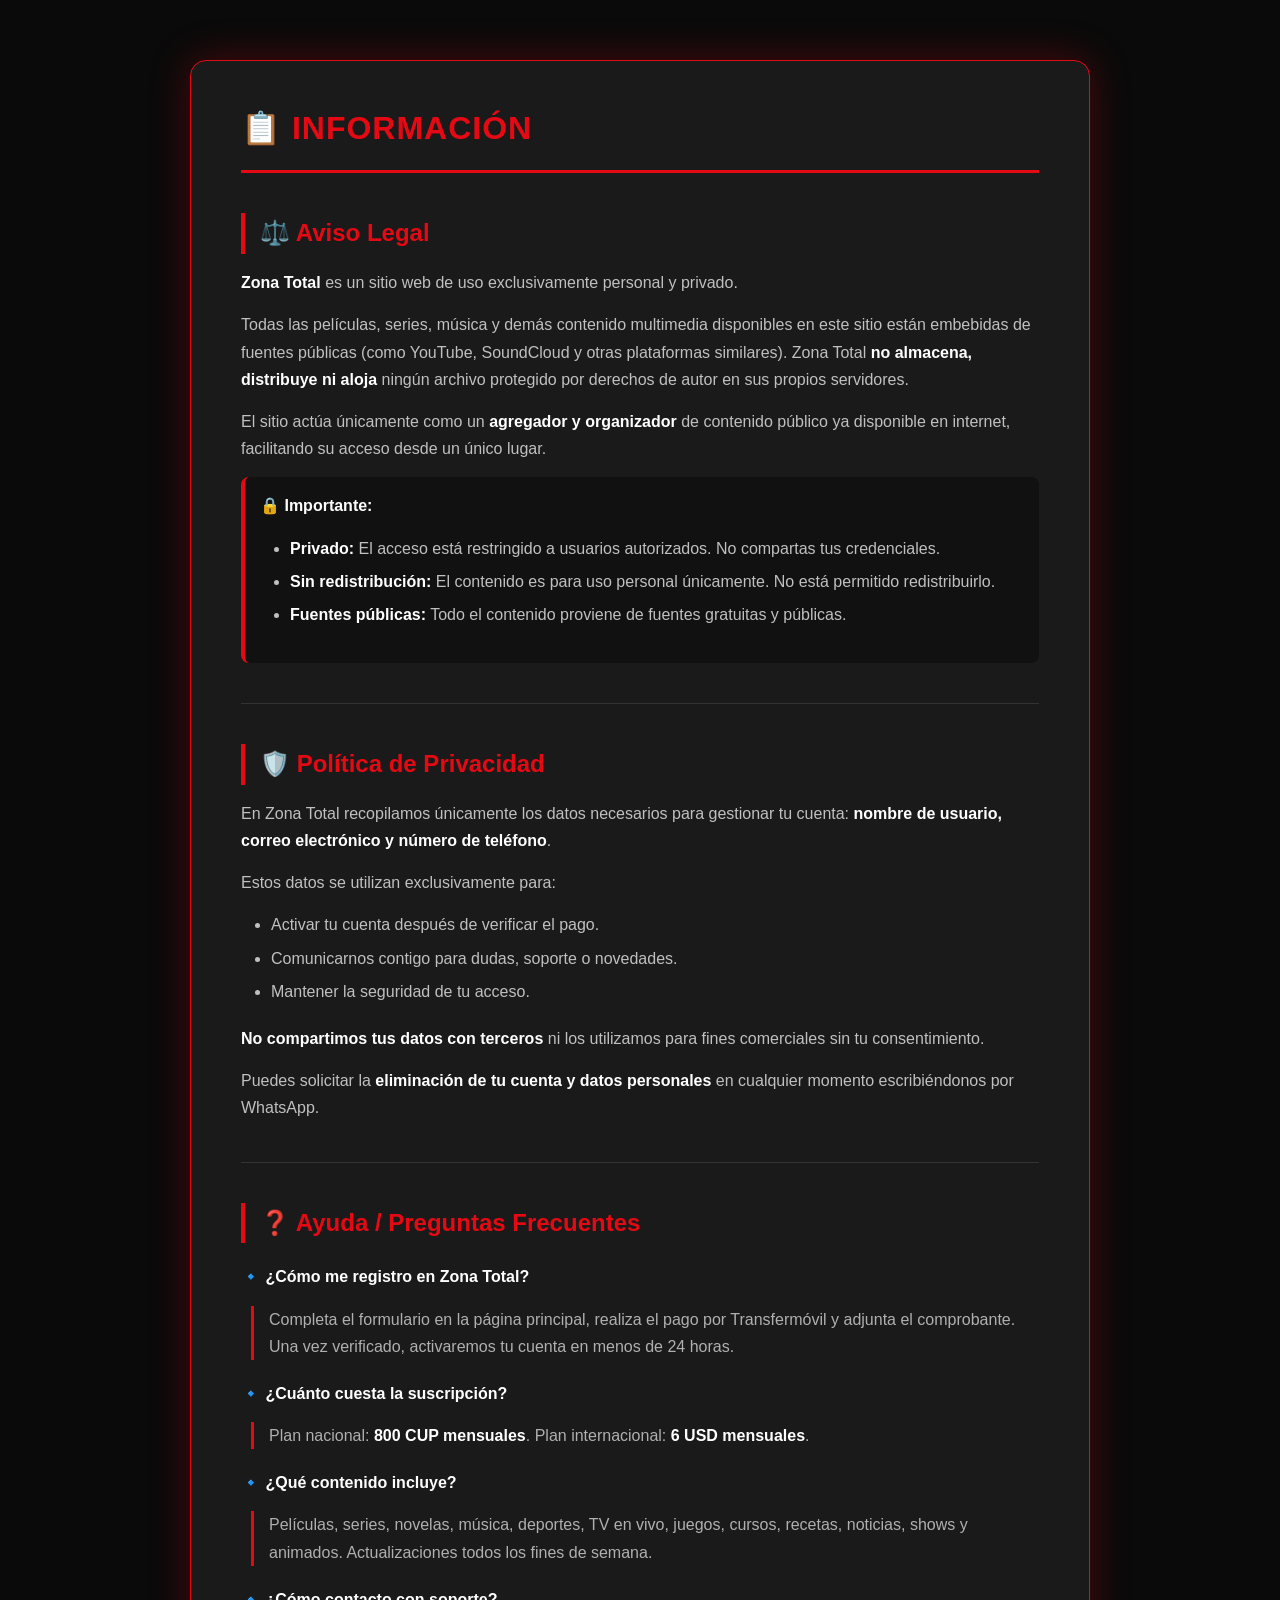
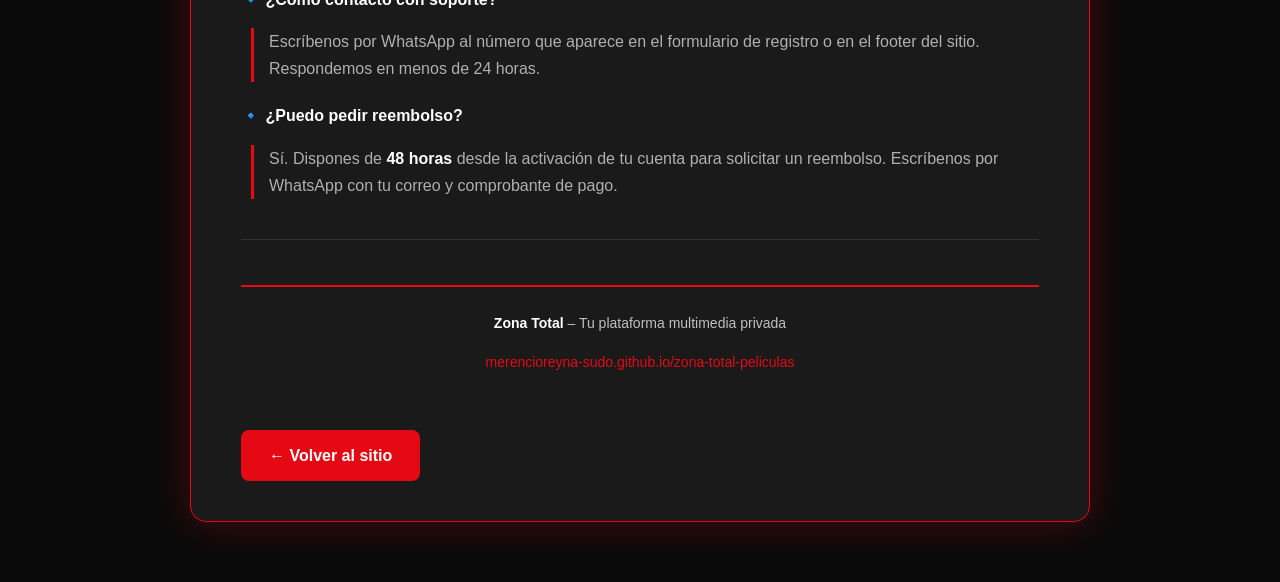
<file: informacion.html>
<!DOCTYPE html>
<html lang="es">
<head>
    <meta charset="UTF-8">
    <meta name="viewport" content="width=device-width, initial-scale=1.0">
    <title>Información - Zona Total</title>
    <style>
        * {
            margin: 0;
            padding: 0;
            box-sizing: border-box;
        }
        body {
            font-family: 'Roboto', Arial, sans-serif;
            background: #0a0a0a;
            color: #e0e0e0;
            line-height: 1.7;
            padding: 20px;
        }
        .contenedor {
            max-width: 900px;
            margin: 40px auto;
            background: #1a1a1a;
            border-radius: 16px;
            padding: 40px 50px;
            border: 1px solid #e50914;
            box-shadow: 0 0 40px rgba(229, 9, 20, 0.3);
        }
        h1 {
            color: #e50914;
            font-size: 32px;
            border-bottom: 3px solid #e50914;
            padding-bottom: 15px;
            margin-bottom: 30px;
            font-family: 'Montserrat', sans-serif;
            letter-spacing: 1px;
        }
        h2 {
            color: #e50914;
            font-size: 24px;
            margin-top: 40px;
            margin-bottom: 15px;
            font-family: 'Montserrat', sans-serif;
            border-left: 4px solid #e50914;
            padding-left: 15px;
        }
        h3 {
            color: #e50914;
            font-size: 18px;
            margin-top: 25px;
            margin-bottom: 10px;
        }
        p {
            margin-bottom: 15px;
            color: #c0c0c0;
        }
        strong {
            color: #ffffff;
        }
        ul, ol {
            margin: 10px 0 20px 30px;
            color: #c0c0c0;
        }
        li {
            margin-bottom: 6px;
        }
        .fecha {
            color: #888;
            font-size: 14px;
            display: block;
            margin-bottom: 20px;
        }
        .volver {
            display: inline-block;
            margin-top: 40px;
            padding: 12px 28px;
            background: #e50914;
            color: #ffffff;
            text-decoration: none;
            border-radius: 8px;
            font-weight: bold;
            transition: background 0.3s;
            font-size: 16px;
        }
        .volver:hover {
            background: #b20710;
        }
        .separador {
            border: none;
            border-top: 1px solid #333;
            margin: 40px 0;
        }
        .faq-pregunta {
            color: #ffffff;
            font-weight: 600;
            margin-top: 20px;
        }
        .faq-respuesta {
            color: #b0b0b0;
            margin-left: 10px;
            padding-left: 15px;
            border-left: 3px solid #e50914;
        }
        .footer-info {
            margin-top: 45px;
            padding-top: 25px;
            border-top: 2px solid #e50914;
            text-align: center;
            font-size: 14px;
            color: #888;
        }
        .footer-info a {
            color: #e50914;
            text-decoration: none;
        }
        .footer-info strong {
            color: #ffffff;
        }
        @media (max-width: 600px) {
            .contenedor {
                padding: 20px;
            }
            h1 {
                font-size: 24px;
            }
            h2 {
                font-size: 20px;
            }
        }
    </style>
</head>
<body>

<div class="contenedor">

    <h1>📋 INFORMACIÓN</h1>

    <!-- ============================================ -->
    <!-- SECCIÓN 1: AVISO LEGAL                       -->
    <!-- ============================================ -->
    <h2>⚖️ Aviso Legal</h2>

    <p><strong>Zona Total</strong> es un sitio web de uso exclusivamente personal y privado.</p>

    <p>Todas las películas, series, música y demás contenido multimedia disponibles en este sitio están embebidas de fuentes públicas (como YouTube, SoundCloud y otras plataformas similares). Zona Total <strong>no almacena, distribuye ni aloja</strong> ningún archivo protegido por derechos de autor en sus propios servidores.</p>

    <p>El sitio actúa únicamente como un <strong>agregador y organizador</strong> de contenido público ya disponible en internet, facilitando su acceso desde un único lugar.</p>

    <div style="background: #111; padding: 15px; border-radius: 8px; margin: 15px 0; border-left: 4px solid #e50914;">
        <p><strong>🔒 Importante:</strong></p>
        <ul>
            <li><strong>Privado:</strong> El acceso está restringido a usuarios autorizados. No compartas tus credenciales.</li>
            <li><strong>Sin redistribución:</strong> El contenido es para uso personal únicamente. No está permitido redistribuirlo.</li>
            <li><strong>Fuentes públicas:</strong> Todo el contenido proviene de fuentes gratuitas y públicas.</li>
        </ul>
    </div>

    <hr class="separador">

    <!-- ============================================ -->
    <!-- SECCIÓN 2: PRIVACIDAD                       -->
    <!-- ============================================ -->
    <h2>🛡️ Política de Privacidad</h2>

    <p>En Zona Total recopilamos únicamente los datos necesarios para gestionar tu cuenta: <strong>nombre de usuario, correo electrónico y número de teléfono</strong>.</p>

    <p>Estos datos se utilizan exclusivamente para:</p>
    <ul>
        <li>Activar tu cuenta después de verificar el pago.</li>
        <li>Comunicarnos contigo para dudas, soporte o novedades.</li>
        <li>Mantener la seguridad de tu acceso.</li>
    </ul>

    <p><strong>No compartimos tus datos con terceros</strong> ni los utilizamos para fines comerciales sin tu consentimiento.</p>

    <p>Puedes solicitar la <strong>eliminación de tu cuenta y datos personales</strong> en cualquier momento escribiéndonos por WhatsApp.</p>

    <hr class="separador">

    <!-- ============================================ -->
    <!-- SECCIÓN 3: AYUDA (Preguntas Frecuentes)    -->
    <!-- ============================================ -->
    <h2>❓ Ayuda / Preguntas Frecuentes</h2>

    <p class="faq-pregunta">🔹 ¿Cómo me registro en Zona Total?</p>
    <p class="faq-respuesta">Completa el formulario en la página principal, realiza el pago por Transfermóvil y adjunta el comprobante. Una vez verificado, activaremos tu cuenta en menos de 24 horas.</p>

    <p class="faq-pregunta">🔹 ¿Cuánto cuesta la suscripción?</p>
    <p class="faq-respuesta">Plan nacional: <strong>800 CUP mensuales</strong>. Plan internacional: <strong>6 USD mensuales</strong>.</p>

    <p class="faq-pregunta">🔹 ¿Qué contenido incluye?</p>
    <p class="faq-respuesta">Películas, series, novelas, música, deportes, TV en vivo, juegos, cursos, recetas, noticias, shows y animados. Actualizaciones todos los fines de semana.</p>

    <p class="faq-pregunta">🔹 ¿Cómo contacto con soporte?</p>
    <p class="faq-respuesta">Escríbenos por WhatsApp al número que aparece en el formulario de registro o en el footer del sitio. Respondemos en menos de 24 horas.</p>

    <p class="faq-pregunta">🔹 ¿Puedo pedir reembolso?</p>
    <p class="faq-respuesta">Sí. Dispones de <strong>48 horas</strong> desde la activación de tu cuenta para solicitar un reembolso. Escríbenos por WhatsApp con tu correo y comprobante de pago.</p>

    <hr class="separador">

    <!-- ============================================ -->
    <!-- PIE DE PÁGINA Y VOLVER                      -->
    <!-- ============================================ -->

    <div class="footer-info">
        <p><strong>Zona Total</strong> – Tu plataforma multimedia privada</p>
        <p><a href="https://merencioreyna-sudo.github.io/zona-total-peliculas/#" target="_blank">merencioreyna-sudo.github.io/zona-total-peliculas</a></p>
    </div>

    <a href="https://merencioreyna-sudo.github.io/zona-total-peliculas/#" class="volver">← Volver al sitio</a>

</div>

</body>
</html>
</file>
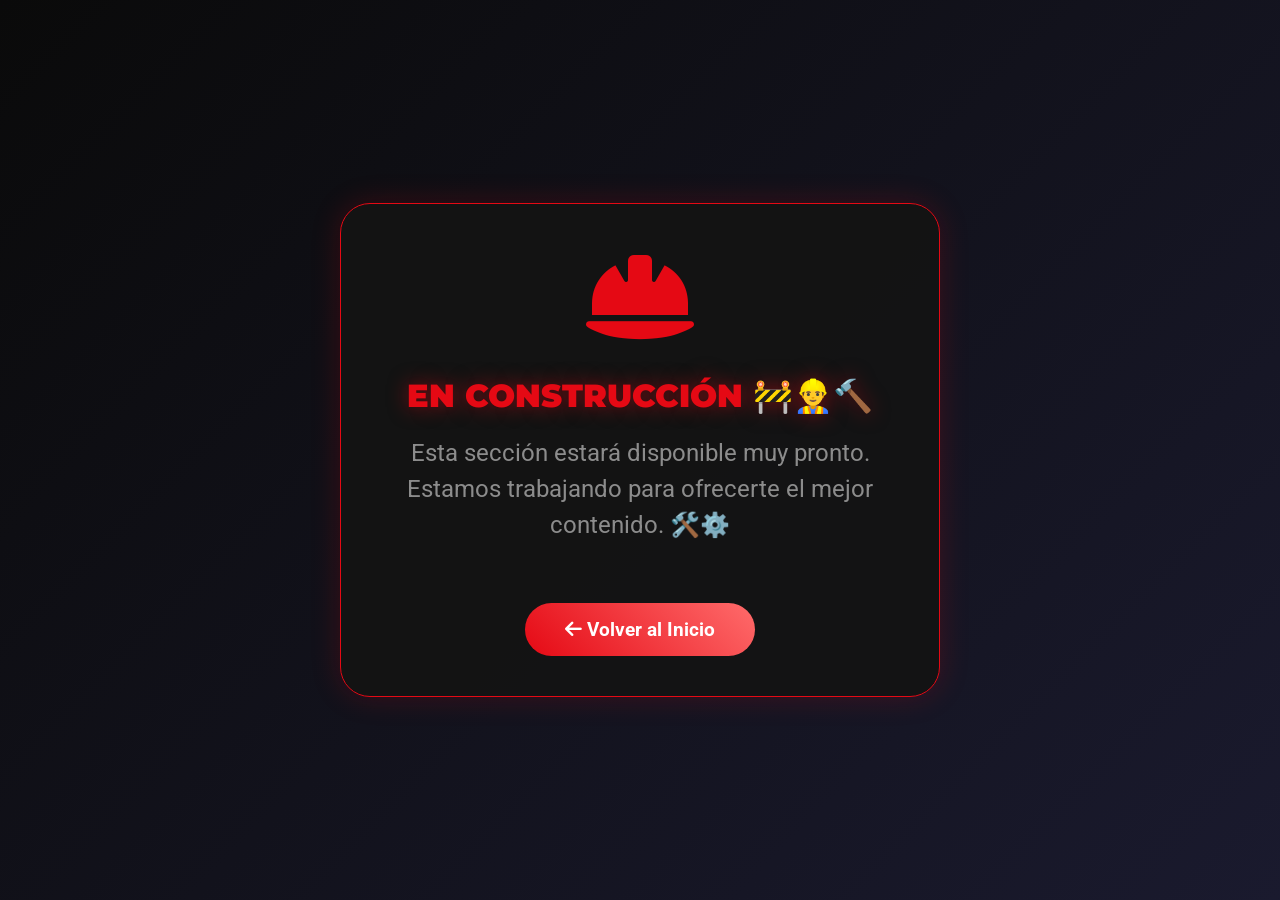
<file: proximamente.html>
<!DOCTYPE html>
<html lang="es">
<head>
    <meta charset="UTF-8">
    <meta name="viewport" content="width=device-width, initial-scale=1.0">
    <title>En Construcción - ZONA TOTAL</title>
    <link rel="stylesheet" href="style.css">
    <link rel="stylesheet" href="https://cdnjs.cloudflare.com/ajax/libs/font-awesome/6.4.0/css/all.min.css">
    <link href="https://fonts.googleapis.com/css2?family=Montserrat:wght@400;700;900&family=Roboto:wght@300;400;500&display=swap" rel="stylesheet">
    <style>
        body {
            margin: 0;
            padding: 0;
            background: linear-gradient(135deg, #0a0a0a 0%, #1a1a2e 100%);
            color: #f5f5f1;
            font-family: 'Roboto', sans-serif;
            min-height: 100vh;
            display: flex;
            justify-content: center;
            align-items: center;
            text-align: center;
        }
        
        .proximamente-container {
            max-width: 600px;
            padding: 40px 20px;
            background: rgba(20, 20, 20, 0.95);
            border-radius: 30px;
            border: 1px solid #e50914;
            box-shadow: 0 0 30px rgba(229, 9, 20, 0.2);
            margin: 20px;
        }
        
        .proximamente-icon {
            font-size: 6rem;
            color: #e50914;
            margin-bottom: 20px;
            animation: pulse 2s infinite;
        }
        
        .proximamente-title {
            font-weight: 900;
            color: #e50914;
            margin-bottom: 20px;
            font-family: 'Montserrat', sans-serif;
            text-shadow: 0 0 20px rgba(229, 9, 20, 0.5);
        }
        
        .proximamente-text {
            font-size: 1.5rem;
            color: #8c8c8c;
            margin-bottom: 40px;
            line-height: 1.5;
        }
        
        .proximamente-categoria {
            font-size: 2rem;
            font-weight: 700;
            color: white;
            margin-bottom: 20px;
            text-transform: uppercase;
        }
        
        .proximamente-btn {
            display: inline-block;
            background: linear-gradient(45deg, #e50914, #ff6b6b);
            color: white;
            text-decoration: none;
            padding: 15px 40px;
            border-radius: 50px;
            font-size: 1.2rem;
            font-weight: bold;
            transition: all 0.3s;
            border: none;
            cursor: pointer;
            margin-top: 20px;
        }
        
        .proximamente-btn:hover {
            transform: scale(1.05);
            box-shadow: 0 10px 25px rgba(229, 9, 20, 0.3);
        }
        
        @keyframes pulse {
            0%, 100% { transform: scale(1); }
            50% { transform: scale(1.1); }
        }
    </style>
</head>
<body>
    <div class="proximamente-container">
        <div class="proximamente-icon">
            <i class="fas fa-hard-hat"></i>
        </div>
        <h1 class="proximamente-title">EN CONSTRUCCIÓN 🚧👷‍♂️🔨</h1>
        <p class="proximamente-text">Esta sección estará disponible muy pronto.<br>Estamos trabajando para ofrecerte el mejor contenido. 🛠️⚙️</p>
        <a href="index.html" class="proximamente-btn">
            <i class="fas fa-arrow-left"></i> Volver al Inicio
        </a>
    </div>
</body>
</html>
</file>
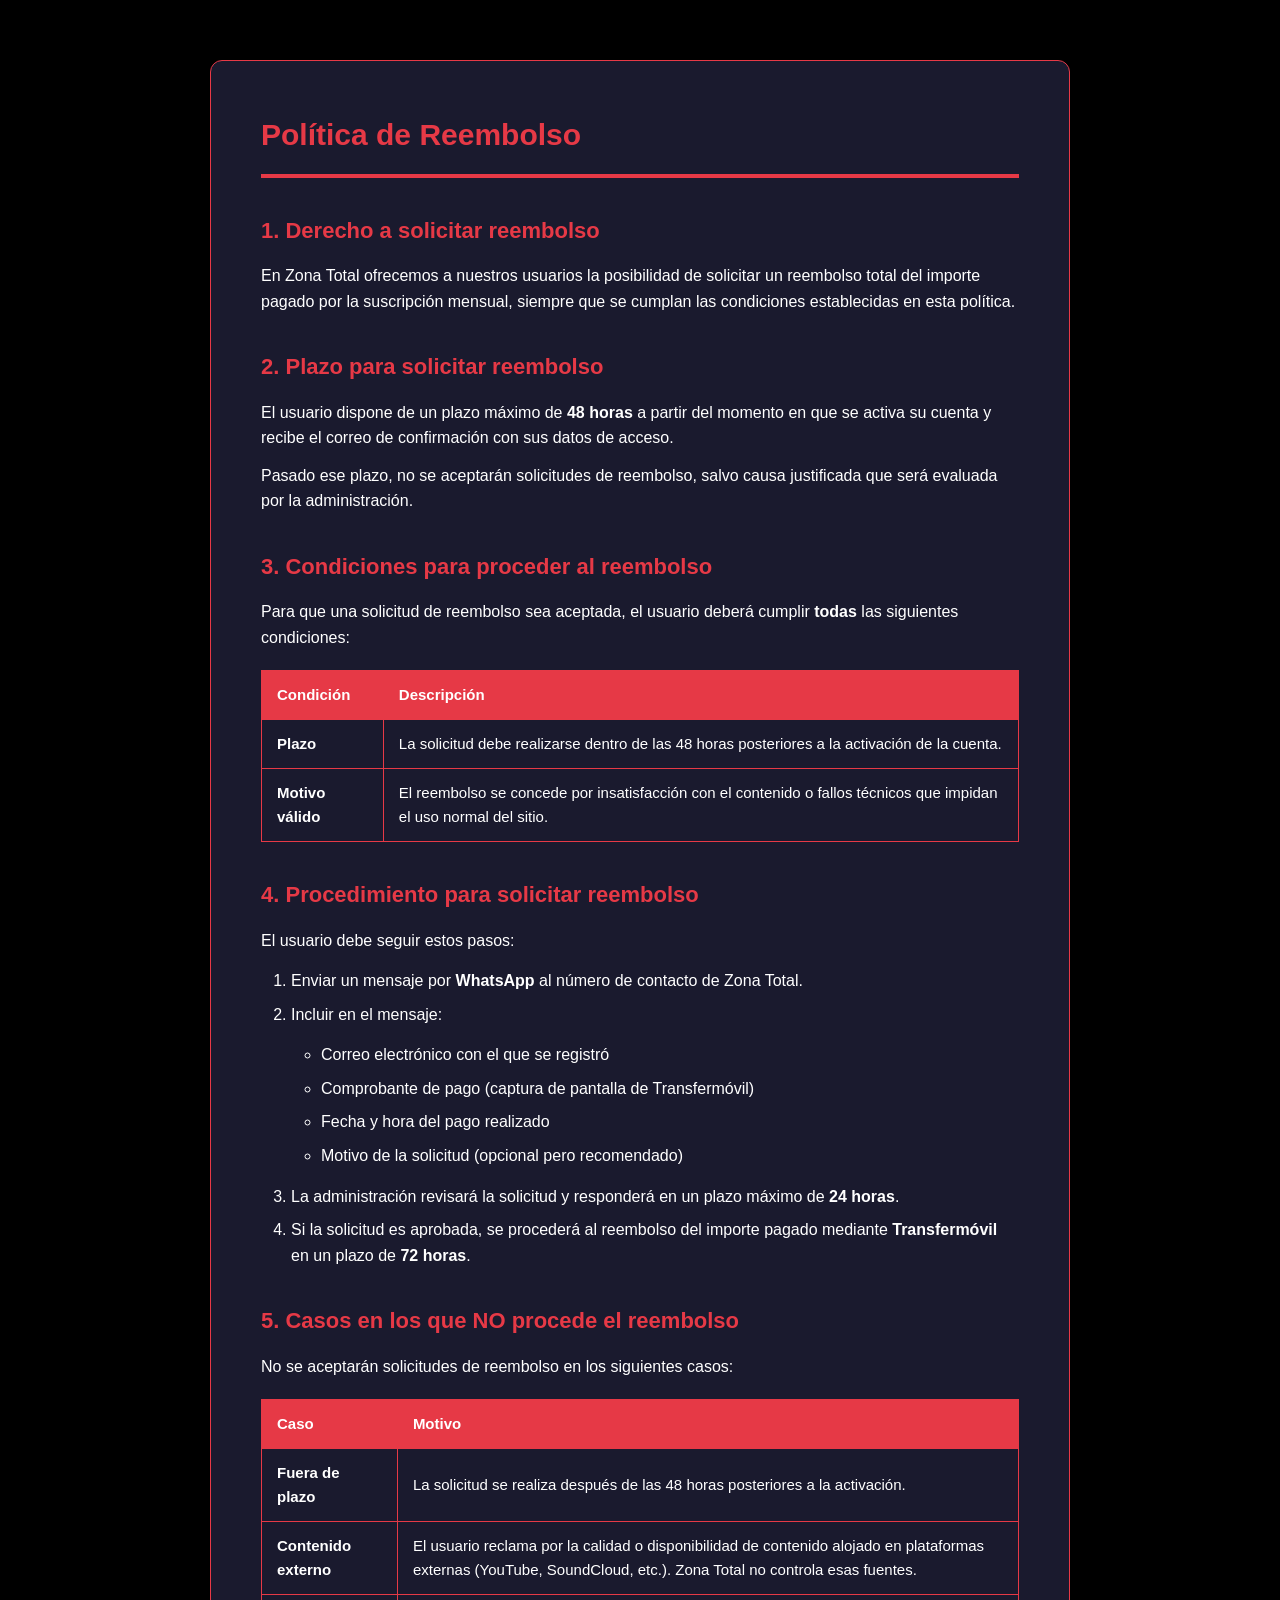
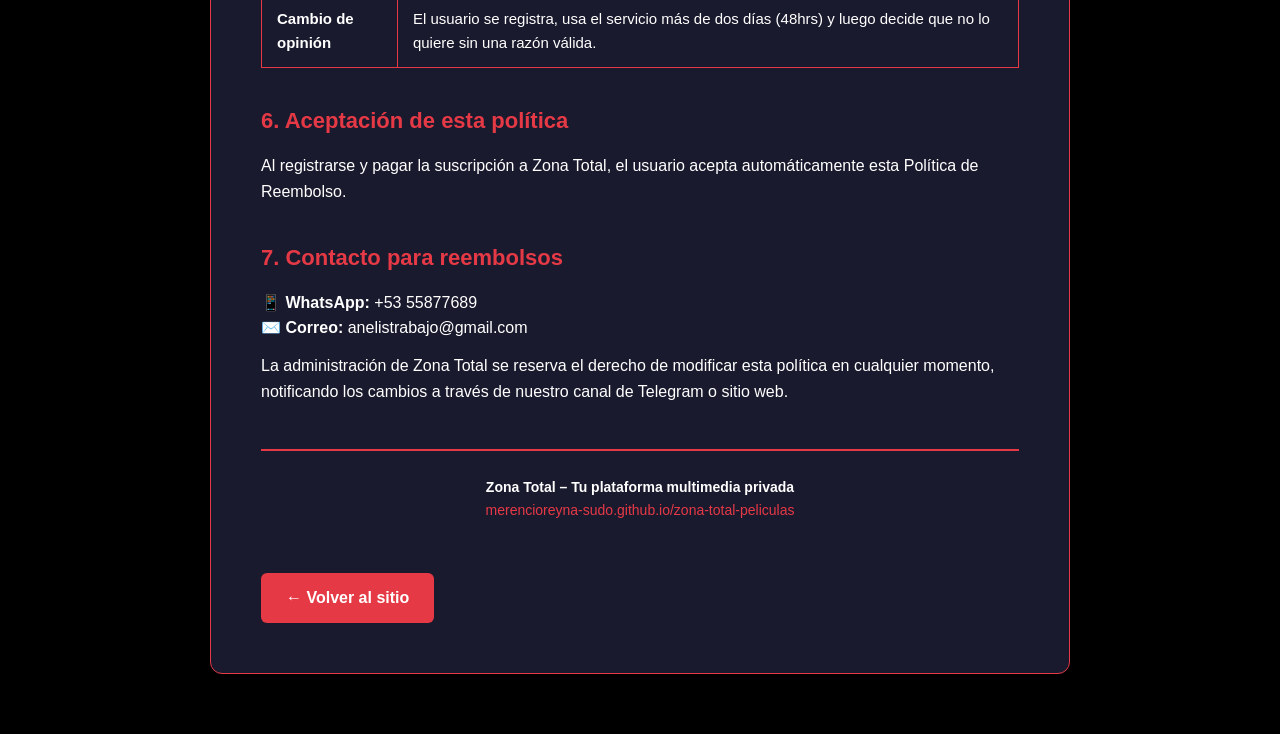
<file: reembolso.html>
<!DOCTYPE html>
<html lang="es">
<head>
    <meta charset="UTF-8">
    <meta name="viewport" content="width=device-width, initial-scale=1.0">
    <title>Política de Reembolso - Zona Total</title>
    <style>
        * {
            margin: 0;
            padding: 0;
            box-sizing: border-box;
        }
        body {
            font-family: Arial, sans-serif;
            max-width: 900px;
            margin: 40px auto;
            padding: 20px;
            background: #000000;
            color: #ffffff;
            line-height: 1.6;
        }
        .contenedor {
            background: #1a1a2e;
            padding: 50px;
            border-radius: 12px;
            box-shadow: 0 4px 20px rgba(0, 0, 0, 0.5);
            border: 1px solid #e63946;
        }
        h1 {
            color: #e63946;
            font-size: 30px;
            border-bottom: 4px solid #e63946;
            padding-bottom: 15px;
            margin-bottom: 25px;
        }
        h2 {
            color: #e63946;
            font-size: 22px;
            margin-top: 35px;
            margin-bottom: 15px;
        }
        h3 {
            color: #e63946;
            font-size: 18px;
            margin-top: 20px;
        }
        p {
            margin-bottom: 12px;
            color: #ffffff;
        }
        ul, ol {
            margin: 15px 0 15px 30px;
            color: #ffffff;
        }
        li {
            margin-bottom: 8px;
        }
        table {
            width: 100%;
            border-collapse: collapse;
            margin: 20px 0;
            font-size: 15px;
        }
        table, th, td {
            border: 1px solid #e63946;
        }
        th {
            background: #e63946;
            color: #ffffff;
            padding: 12px 15px;
            text-align: left;
        }
        td {
            padding: 12px 15px;
            background: #1a1a2e;
            color: #ffffff;
        }
        .fecha {
            color: #aaaaaa;
            font-size: 14px;
            margin-bottom: 30px;
            display: block;
        }
        .volver {
            display: inline-block;
            margin-top: 40px;
            padding: 12px 25px;
            background: #e63946;
            color: #ffffff;
            text-decoration: none;
            border-radius: 6px;
            font-weight: bold;
            transition: background 0.3s;
        }
        .volver:hover {
            background: #c73652;
        }
        .footer-politica {
            margin-top: 45px;
            padding-top: 25px;
            border-top: 2px solid #e63946;
            text-align: center;
            font-size: 14px;
            color: #aaaaaa;
        }
        .footer-politica a {
            color: #e63946;
            text-decoration: none;
        }
        .footer-politica a:hover {
            text-decoration: underline;
        }
        .footer-politica strong {
            color: #ffffff;
        }
        @media (max-width: 600px) {
            .contenedor {
                padding: 25px;
            }
            h1 {
                font-size: 24px;
            }
            table, th, td {
                font-size: 13px;
            }
            th, td {
                padding: 8px 10px;
            }
        }
    </style>
</head>
<body>

<div class="contenedor">

    <h1>Política de Reembolso</h1>
    
    <h2>1. Derecho a solicitar reembolso</h2>
    <p>En Zona Total ofrecemos a nuestros usuarios la posibilidad de solicitar un reembolso total del importe pagado por la suscripción mensual, siempre que se cumplan las condiciones establecidas en esta política.</p>

    <h2>2. Plazo para solicitar reembolso</h2>
    <p>El usuario dispone de un plazo máximo de <strong>48 horas</strong> a partir del momento en que se activa su cuenta y recibe el correo de confirmación con sus datos de acceso.</p>
    <p>Pasado ese plazo, no se aceptarán solicitudes de reembolso, salvo causa justificada que será evaluada por la administración.</p>

    <h2>3. Condiciones para proceder al reembolso</h2>
    <p>Para que una solicitud de reembolso sea aceptada, el usuario deberá cumplir <strong>todas</strong> las siguientes condiciones:</p>
    <table>
        <tr>
            <th>Condición</th>
            <th>Descripción</th>
        </tr>
        <tr>
            <td><strong>Plazo</strong></td>
            <td>La solicitud debe realizarse dentro de las 48 horas posteriores a la activación de la cuenta.</td>
        </tr>
        <tr>
            <td><strong>Motivo válido</strong></td>
            <td>El reembolso se concede por insatisfacción con el contenido o fallos técnicos que impidan el uso normal del sitio.</td>
        </tr>
    </table>

    <h2>4. Procedimiento para solicitar reembolso</h2>
    <p>El usuario debe seguir estos pasos:</p>
    <ol>
        <li>Enviar un mensaje por <strong>WhatsApp</strong> al número de contacto de Zona Total.</li>
        <li>Incluir en el mensaje:
            <ul>
                <li>Correo electrónico con el que se registró</li>
                <li>Comprobante de pago (captura de pantalla de Transfermóvil)</li>
                <li>Fecha y hora del pago realizado</li>
                <li>Motivo de la solicitud (opcional pero recomendado)</li>
            </ul>
        </li>
        <li>La administración revisará la solicitud y responderá en un plazo máximo de <strong>24 horas</strong>.</li>
        <li>Si la solicitud es aprobada, se procederá al reembolso del importe pagado mediante <strong>Transfermóvil</strong> en un plazo de <strong>72 horas</strong>.</li>
    </ol>

    <h2>5. Casos en los que NO procede el reembolso</h2>
    <p>No se aceptarán solicitudes de reembolso en los siguientes casos:</p>
    <table>
        <tr>
            <th>Caso</th>
            <th>Motivo</th>
        </tr>
        <tr>
            <td><strong>Fuera de plazo</strong></td>
            <td>La solicitud se realiza después de las 48 horas posteriores a la activación.</td>
        </tr>
        <tr>
            <td><strong>Contenido externo</strong></td>
            <td>El usuario reclama por la calidad o disponibilidad de contenido alojado en plataformas externas (YouTube, SoundCloud, etc.). Zona Total no controla esas fuentes.</td>
        </tr>
        <tr>
            <td><strong>Cambio de opinión</strong></td>
            <td>El usuario se registra, usa el servicio más de dos días (48hrs) y luego decide que no lo quiere sin una razón válida.</td>
        </tr>
    </table>

    <h2>6. Aceptación de esta política</h2>
    <p>Al registrarse y pagar la suscripción a Zona Total, el usuario acepta automáticamente esta Política de Reembolso.</p>

    <h2>7. Contacto para reembolsos</h2>
    <p>📱 <strong>WhatsApp:</strong> +53 55877689 <br>
    ✉️ <strong>Correo:</strong> anelistrabajo@gmail.com </p>
    <p>La administración de Zona Total se reserva el derecho de modificar esta política en cualquier momento, notificando los cambios a través de nuestro canal de Telegram o sitio web.</p>

    <div class="footer-politica">
        <p><strong>Zona Total – Tu plataforma multimedia privada</strong><br>
        <a href="https://merencioreyna-sudo.github.io/zona-total-peliculas/#" target="_blank">merencioreyna-sudo.github.io/zona-total-peliculas</a></p>
    </div>

    <a href="https://merencioreyna-sudo.github.io/zona-total-peliculas/#" class="volver">← Volver al sitio</a>

</div>

</body>
</html>
</file>
<file: style.css>
/* ===== DESDE auth.css ===== */
* {
    margin: 0;
    padding: 0;
    box-sizing: border-box;
}

:root {
    --primary-red: #e50914;
    --dark-bg: #141414;
    --darker-bg: #0a0a0a;
    --gray-bg: #2d2d2d;
    --light-gray: #8c8c8c;
    --white: #f5f5f1;
    --gradient-red: linear-gradient(45deg, #e50914, #ff6b6b);
}

body {
    background-color: var(--darker-bg);
    color: var(--white);
    font-family: 'Roboto', sans-serif;
    min-height: 100vh;
    overflow-x: hidden;
}

.hidden {
    display: none !important;
}

.auth-screen {
    position: fixed;
    top: 0;
    left: 0;
    width: 100%;
    height: 100%;
    background: linear-gradient(135deg, var(--darker-bg) 0%, #1a1a2e 100%);
    display: flex;
    justify-content: center;
    align-items: center;
    z-index: 9999;
    animation: fadeIn 0.5s ease;
}

.auth-container {
    background: rgba(20, 20, 20, 0.95);
    padding: 20px 20px;
    border-radius: 20px;
    text-align: center;
    border: 1px solid var(--gray-bg);
    max-width: 500px;
    width: 90%;
    box-shadow: 0 25px 50px rgba(0, 0, 0, 0.5);
    animation: slideUp 0.5s ease;
    backdrop-filter: blur(10px);
}

.auth-logo {
    margin-bottom: 15px;
}

.logo-icon {
    display: inline-block;
    background: var(--gradient-red);
    width: 100px;
    height: 100px;
    border-radius: 50%;
    line-height: 100px;
    font-size: 48px;
    font-weight: 900;
    margin-bottom: 20px;
    box-shadow: 0 15px 35px rgba(229, 9, 20, 0.3);
    animation: pulse 2s infinite;
}

.auth-logo h1 {
    font-family: 'Montserrat', sans-serif;
    font-size: 3.5rem;
    font-weight: 900;
    background: var(--gradient-red);
    -webkit-background-clip: text;
    -webkit-text-fill-color: transparent;
    letter-spacing: 3px;
    margin-bottom: 10px;
    text-shadow: 3px 3px 6px rgba(0, 0, 0, 0.3);
}

.auth-subtitle {
    color: var(--light-gray);
    font-size: 1.2rem;
    opacity: 0.8;
}

.auth-form {
    margin: 20px 0;
}

#password-input {
    width: 100%;
    padding: 18px 25px;
    background: rgba(255, 255, 255, 0.08);
    border: 2px solid var(--gray-bg);
    border-radius: 12px;
    color: var(--white);
    font-size: 18px;
    margin-bottom: 10px;
    transition: all 0.3s ease;
    letter-spacing: 1px;
}

#password-input:focus {
    outline: none;
    border-color: var(--primary-red);
    background: rgba(255, 255, 255, 0.12);
    box-shadow: 0 0 0 3px rgba(229, 9, 20, 0.2);
}

.auth-btn {
    background: var(--gradient-red);
    color: var(--white);
    border: none;
    padding: 18px 40px;
    border-radius: 12px;
    font-size: 18px;
    font-weight: bold;
    cursor: pointer;
    transition: all 0.3s ease;
    width: 100%;
    letter-spacing: 1.5px;
    display: flex;
    align-items: center;
    justify-content: center;
    gap: 12px;
}

.auth-btn:hover {
    transform: translateY(-3px);
    box-shadow: 0 15px 30px rgba(229, 9, 20, 0.3);
}

.auth-btn:active {
    transform: translateY(-1px);
}

.auth-hint {
    margin-top: 25px;
    color: var(--light-gray);
    font-size: 0.9rem;
    opacity: 0.7;
}

.auth-info {
    display: flex;
    justify-content: center;
    gap: 30px;
    margin-top: 40px;
    flex-wrap: wrap;
}

.info-item {
    display: flex;
    align-items: center;
    gap: 10px;
    color: var(--light-gray);
    font-size: 0.9rem;
}

.info-item i {
    color: var(--primary-red);
    font-size: 1.1rem;
}

.loading-screen {
    position: fixed;
    top: 0;
    left: 0;
    width: 100%;
    height: 100%;
    background: var(--darker-bg);
    display: flex;
    flex-direction: column;
    justify-content: center;
    align-items: center;
    z-index: 10000;
}

.loading-spinner {
    margin-bottom: 30px;
}

.loading-spinner .logo-icon {
    width: 80px;
    height: 80px;
    line-height: 80px;
    font-size: 36px;
    animation: spin 1.5s linear infinite;
}

.loading-screen p {
    color: var(--light-gray);
    font-size: 1.2rem;
    animation: fadeInOut 2s infinite;
}

@keyframes fadeIn {
    from { opacity: 0; }
    to { opacity: 1; }
}

@keyframes slideUp {
    from {
        opacity: 0;
        transform: translateY(40px);
    }
    to {
        opacity: 1;
        transform: translateY(0);
    }
}

@keyframes pulse {
    0%, 100% {
        transform: scale(1);
        box-shadow: 0 15px 35px rgba(229, 9, 20, 0.3);
    }
    50% {
        transform: scale(1.05);
        box-shadow: 0 20px 40px rgba(229, 9, 20, 0.4);
    }
}

@keyframes spin {
    0% { transform: rotate(0deg); }
    100% { transform: rotate(360deg); }
}

@keyframes fadeInOut {
    0%, 100% { opacity: 0.5; }
    50% { opacity: 1; }
}

@media (max-width: 768px) {
    .auth-container {
        padding: 40px 30px;
    }
    
    .auth-logo h1 {
        font-size: 2.8rem;
    }
    
    .logo-icon {
        width: 80px;
        height: 80px;
        line-height: 80px;
        font-size: 36px;
    }
    
    .auth-info {
        gap: 20px;
    }
}

@media (max-width: 480px) {

    .auth-container {
        padding: 30px 20px;
        width: 95%;
    }
    
    .auth-logo h1 {
        font-size: 2.2rem;
        letter-spacing: 2px;
    }
    
    .auth-subtitle {
        font-size: 1rem;
    }
    
    #password-input {
        padding: 15px 20px;
        font-size: 16px;
    }
    
    .auth-btn {
        padding: 15px 30px;
        font-size: 16px;
    }
    
    .auth-info {
        flex-direction: column;
        gap: 15px;
        align-items: center;
    }
}

/* ===== DESDE home.css ===== */
.home-page {
    background: var(--darker);
    min-height: 80vh;
    position: relative;
    padding-top: 0;
}

.home-page .main-content {
    padding-top: 0;
    position: relative;
    z-index: 1;
}

.hero-home {
    padding-top: 0;
    position: relative;
    margin-bottom: 15px;
    clear: both;
}

.hero-home .hero-background {
    height: 70vh;
    min-height: 780px;
    border-radius: 20px;
    margin: 5px;
    margin-bottom:40px;
    overflow: hidden;
    position: relative;
    background-size: cover;
    background-position: center;
    background-repeat: no-repeat;
}

.hero-home .hero-overlay {
    position: absolute;
    top: 0;
    left: 0;
    right: 0;
    bottom: 0;
    background: linear-gradient(45deg, rgba(20,20,20,0.8), transparent 60%);
}

.hero-home .hero-content {
    position: absolute;
    top: 60%;
    left: 50%;
    transform: translate(-50%, -50%);
    width: 100%;
    max-width: 1200px;
    padding: 0 20px;
    z-index: 2;
    display: flex;
    flex-direction: column;
    align-items: center;
    justify-content: center;
}

.hero-home .hero-title {
    font-size: 3.5rem;
    margin-bottom: 20px;
    line-height: 1.1;
    text-shadow: 2px 2px 8px rgba(0, 0, 0, 0.7);
}

.hero-home .hero-subtitle {
    font-size: 1.3rem;
    color: var(--light-gray);
    margin-bottom: 40px;
    max-width: 600px;
    text-shadow: 1px 1px 4px rgba(0, 0, 0, 0.5);
}

.hero-home .hero-stats {
    display: flex;
    justify-content: center;
    gap: 20px;
    flex-wrap: wrap;
    width: 100%;
    margin-top: 20px;
}

.hero-home .stat {
    display: flex;
    align-items: center;
    gap: 10px;
    background: rgb(0 0 0 / 68%);
    padding: 10px 10px;
    border-radius: 15px;
    border: 1px solid rgb(227 8 8);
    transition: all 0.3s;
    
    position: relative;
    z-index: 2;
}

.hero-home .stat:hover {
    border-color: var(--primary);
    background: rgba(255, 255, 255, 0.08);
    transform: translateY(-5px);
}

.hero-home .stat i {
    color: var(--primary);
    font-size: 2.2rem;
}

.hero-home .stat-number {
    display: block;
    font-size: 2rem;
    font-weight: 900;
    color: var(--white);
    line-height: 1;
}

.hero-home .stat-label {
    display: block;
    font-size: 0.9rem;
    color: var(--light-gray);
    margin-top: 5px;
}

.categories-section {
    padding: 15px 4% 60px;
    margin-bottom: 60px;
    position: relative;
    background: rgba(26, 26, 26, 0.7);
    border-radius: 15px;
    border: 1px solid rgba(255, 255, 255, 0.1);
    clear: both;
}

.section-subtitle {
    color: var(--light-gray);
    font-size: 1.1rem;
    margin-top: 10px;
    max-width: 600px;
}

.category-card {
    background: var(--card-bg);
    border-radius: 15px;
    overflow: hidden;
    text-decoration: none;
    color: var(--white);
    transition: all 0.3s ease;
    border: 1px solid var(--gray);
    display: grid;
    grid-template-columns: auto 1fr auto;
    gap: 30px;
    padding: 30px;
    position: relative;
    height: auto;
    align-items: center;
    margin-bottom: 30px;
    clear: both;
}

.category-card:hover {
    transform: translateY(-5px);
    border-color: var(--primary);
    box-shadow: 0 15px 35px rgba(0, 0, 0, 0.3);
}

.category-content {
    display: flex;
    flex-direction: column;
    height: 100%;
    justify-content: space-between;
}

.category-content h3 {
    font-size: 2rem;
    margin-bottom: 10px;
    color: var(--primary);
}

.category-desc {
    color: var(--light-gray);
    line-height: 1.5;
    margin-bottom: 15px;
    font-size: 1rem;
    flex-grow: 1;
}

.category-features {
    display: flex;
    flex-direction: column;
    gap: 8px;
    margin-bottom: 15px;
}

.feature {
    display: flex;
    align-items: center;
    gap: 10px;
    color: var(--light-gray);
    font-size: 0.9rem;
}

.category-preview {
    display: flex;
    align-items: center;
}

.preview-images {
    display: grid;
    grid-template-columns: repeat(3, 1fr);
    gap: 10px;
    width: 100%;
}

.preview-images img {
    width: 100%;
    height: 120px;
    object-fit: cover;
    border-radius: 8px;
    border: 2px solid var(--gray);
    transition: all 0.3s;
}

.coming-soon-grid {
    display: grid;
    grid-template-columns: repeat(4, 1fr);
    gap: 20px;
    margin-top: 30px;
    position: relative;
    z-index: 2;
}

.coming-soon-card {
    background: rgba(255, 255, 255, 0.03);
    border-radius: 15px;
    padding: 30px 20px;
    text-align: center;
    border: 1px solid rgba(255, 255, 255, 0.1);
    transition: all 0.3s;
    position: relative;
    
}

.coming-soon-card:hover {
    background: rgba(255, 255, 255, 0.05);
    border-color: rgba(255, 255, 255, 0.2);
    opacity: 0.9;
    transform: translateY(-5px);
}

.coming-soon-icon {
    margin-bottom: 15px;
}

.coming-soon-icon i {
    font-size: 2.5rem;
    color: var(--light-gray);
}

.coming-soon-card h3 {
    color: var(--light-gray);
    margin-bottom: 10px;
    font-size: 1.2rem;
}

.coming-soon-card p {
    color: var(--light-gray);
    font-size: 0.9rem;
    opacity: 0.8;
    margin-bottom: 10px;
}

.soon-badge {
    display: inline-block;
    background: var(--gray);
    color: var(--light-gray);
    padding: 4px 10px;
    border-radius: 12px;
    font-size: 0.7rem;
    font-weight: bold;
    text-transform: uppercase;
    letter-spacing: 0.5px;
    margin-top: 5px;
}

.how-it-works {
    background: linear-gradient(to bottom, transparent, rgba(26, 26, 26, 0.5));
    border-radius: 20px;
    margin: 40px 4% 60px;
    position: relative;
    clear: both;
}

.steps-grid {
    display: grid;
    grid-template-columns: repeat(auto-fit, minmax(250px, 1fr));
    gap: 30px;
    margin-top: 40px;
    position: relative;
    z-index: 2;
}

.step-card {
    background: var(--card-bg);
    border-radius: 15px;
    padding: 30px;
    text-align: center;
    border: 1px solid var(--gray);
    transition: all 0.3s;
    position: relative;
    z-index: 2;
}

.step-card:hover {
    transform: translateY(-10px);
    border-color: var(--primary);
    box-shadow: 0 15px 35px rgba(0, 0, 0, 0.3);
}

.step-number {
    position: absolute;
    top: -15px;
    left: -15px;
    background: var(--primary);
    color: var(--white);
    width: 40px;
    height: 40px;
    border-radius: 50%;
    display: flex;
    align-items: center;
    justify-content: center;
    font-weight: 900;
    font-size: 1.2rem;
    box-shadow: 0 5px 15px rgba(229, 9, 20, 0.3);
}

.step-icon {
    background: rgba(229, 9, 20, 0.1);
    width: 70px;
    height: 70px;
    border-radius: 50%;
    display: flex;
    align-items: center;
    justify-content: center;
    margin: 0 auto 20px;
    border: 2px solid rgba(229, 9, 20, 0.3);
}

.step-icon i {
    color: var(--primary);
    font-size: 2rem;
}


.how-it-works::before {
    content: '';
    display: block;
    height: 1px;
    background: linear-gradient(90deg, transparent, var(--gray), transparent);
    margin: 40px auto;
    max-width: 80%;
}

@media (max-width: 1200px) {
    .category-card {
        height: auto;
        min-height: 260px;
    }
    
    .hero-home .hero-stats {
        
    }
    
    .coming-soon-grid {
        grid-template-columns: repeat(2, 1fr);
    }
    
    .categories-section,
    .how-it-works {
        margin: 0 3% 50px;
    }
}

@media (max-width: 992px) {
    .hero-home .hero-background {
        height: 60vh;
        min-height: 600px;
        margin: 0 3%;
    }
    
    .hero-home .hero-content {
        padding: 40px;
    }
    
    .category-card {
        grid-template-columns: 1fr;
        height: auto;
        gap: 25px;
    }
    
    .preview-images img {
        height: 100px;
    }
    
    .steps-grid {
        grid-template-columns: repeat(2, 1fr);
    }
    
    .categories-section,
    .how-it-works {
        margin: 0 3% 40px;
        padding: 10px 3% 30px;
    }
}

@media (max-width: 768px) {
    .hero-home .hero-title {
        font-size: 2.5rem;
    }
    
    .hero-home .hero-subtitle {
        font-size: 1.1rem;
    }
    
    .hero-home .stat {
        min-width: 150px;
        padding: 15px 20px;
    }
    
    .hero-home .stat i {
        font-size: 1.8rem;
    }
    
    .hero-home .stat-number {
        font-size: 1.5rem;
    }
    
    .category-card {
        padding: 25px;
    }
    
    .category-content h3 {
        font-size: 1.8rem;
    }
    
    .preview-images {
        grid-template-columns: repeat(3, 1fr);
    }
    
    .categories-section,
    .how-it-works {
        margin: 0 2% 30px;
        padding: 30px 2% 40px;
    }
}

@media (max-width: 576px) {
    .hero-home .hero-background {
        margin: 0 2%;
        border-radius: 15px;
    }
    
    .hero-home .hero-content {
        padding: 30px;
    }
    
    .hero-home .hero-title {
        font-size: 1.3rem;
    }
    
    .hero-home .hero-stats {
        flex-direction: column;
        gap: 15px;
    }
    
    .hero-home .stat {
        width: 100%;
        justify-content: space-between;
    }
    
    .category-card {
        padding: 20px;
        height: auto;
    }
    
    .preview-images img {
        height: 80px;
    }
    
    .coming-soon-grid {
        grid-template-columns: 1fr;
    }
    
    .steps-grid {
        grid-template-columns: 1fr;
    }
    
    .categories-section,
    .how-it-works {
        margin: 0 2% 20px;
        padding: 25px 2% 35px;
    }
}

/* ===== DESDE peliculas.css ===== */
.peliculas-page {
    background: var(--darker);
    min-height: 100vh;
}



.generos-section {
    padding: 40px 4% 30px;
}

.generos-grid {
    display: grid;
    grid-template-columns: repeat(auto-fit, minmax(180px, 1fr));
    gap: 20px;
    margin-top: 25px;
}

.genero-card {
    background: var(--card-bg);
    border-radius: 15px;
    padding: 25px 20px;
    text-decoration: none;
    color: var(--white);
    text-align: center;
    transition: all 0.3s ease;
    border: 1px solid var(--gray);
    cursor: default;
}

.genero-card:hover {
    border-color: var(--gray);
    box-shadow: none;
}

.genero-icon {
    font-size: 2.5rem;
    color: var(--primary);
    margin-bottom: 15px;
    display: block;
}

.genero-card h3 {
    font-size: 1.3rem;
    margin-bottom: 8px;
}

.genero-card p {
    color: var(--light-gray);
    font-size: 0.9rem;
    opacity: 0.8;
}

@media (max-width: 768px) {
    .generos-grid {
        grid-template-columns: repeat(2, 1fr);
        gap: 10px;
    }
}

.destacadas-section {
    padding: 30px 4% 40px;
}

.peliculas-slider {
    display: flex;
    gap: 25px;
    overflow-x: auto;
    padding: 20px 0;
    scroll-behavior: smooth;
    scrollbar-width: none;
}

.peliculas-slider::-webkit-scrollbar {
    display: none;
}

.slider-card {
    min-width: 280px;
    background: var(--card-bg);
    border-radius: 12px;
    overflow: hidden;
    transition: all 0.3s ease;
    border: 1px solid var(--gray);
    height: 380px;
}

.slider-card:hover {
    transform: translateY(-5px);
    border-color: var(--primary);
    box-shadow: 0 15px 30px rgba(0, 0, 0, 0.3);
}

.slider-card .pelicula-poster {
    height: 200px;
    overflow: hidden;
    position: relative;
}

.slider-card .pelicula-poster img {
    width: 100%;
    height: 100%;
    object-fit: cover;
    transition: transform 0.5s;
}

.slider-card:hover .pelicula-poster img {
    transform: scale(1.05);
}

.slider-card .pelicula-overlay {
    position: absolute;
    top: 0;
    left: 0;
    right: 0;
    bottom: 0;
    background: linear-gradient(to top, rgba(0,0,0,0.8), transparent 50%);
    opacity: 0;
    transition: opacity 0.3s;
    display: flex;
    align-items: flex-end;
    padding: 20px;
}

.slider-card:hover .pelicula-overlay {
    opacity: 1;
}

.slider-card .play-btn {
    background: var(--gradient);
    color: var(--white);
    border: none;
    padding: 12px 25px;
    border-radius: 25px;
    font-size: 14px;
    font-weight: bold;
    cursor: pointer;
    display: flex;
    align-items: center;
    gap: 8px;
    transition: all 0.3s;
    width: 100%;
    justify-content: center;
}

.slider-card .play-btn:hover {
    transform: scale(1.05);
    box-shadow: 0 8px 20px rgba(229, 9, 20, 0.3);
}

.slider-card .pelicula-info {
    padding: 20px;
}

.slider-card .pelicula-title {
    font-size: 1.1rem;
    margin-bottom: 10px;
    display: -webkit-box;
    -webkit-line-clamp: 2;
    -webkit-box-orient: vertical;
    overflow: hidden;
}

.slider-card .pelicula-meta {
    display: flex;
    justify-content: space-between;
    color: var(--light-gray);
    margin-bottom: 12px;
    font-size: 0.85rem;
}

.slider-card .pelicula-genre {
    background: rgba(229, 9, 20, 0.15);
    color: var(--primary);
    padding: 4px 12px;
    border-radius: 15px;
    font-size: 0.8rem;
    display: inline-block;
    margin-bottom: 12px;
}

.slider-card .pelicula-desc {
    color: var(--light-gray);
    font-size: 0.85rem;
    line-height: 1.5;
    display: -webkit-box;
    -webkit-line-clamp: 2;
    -webkit-box-orient: vertical;
    overflow: hidden;
    margin-bottom: 12px;
}

.slider-card .pelicula-rating {
    color: #ffd700;
    font-size: 13px;
}

.todas-section {
    padding: 30px 4% 60px;
}

.peliculas-grid {
    display: grid;
    grid-template-columns: repeat(auto-fill, minmax(250px, 1fr));
    gap: 25px;
    margin-top: 25px;
}

.pelicula-card {
    background: var(--card-bg);
    border-radius: 12px;
    overflow: hidden;
    transition: all 0.3s ease;
    border: 1px solid var(--gray);
    height: 380px;
}

.pelicula-card:hover {
    transform: translateY(-5px);
    border-color: var(--primary);
    box-shadow: 0 15px 30px rgba(0, 0, 0, 0.3);
}

.pelicula-poster {
    height: 200px;
    overflow: hidden;
    position: relative;
}

.badge-nuevo {
    position: absolute;
    top: 10px;
    left: 10px;
    background: #e50914;
    color: #fff;
    font-size: 0.7rem;
    font-weight: 700;
    padding: 5px 10px;
    border-radius: 20px;
    z-index: 5;
    letter-spacing: 0.5px;
    box-shadow: 0 4px 10px rgba(0,0,0,0.3);
}

.pelicula-poster img {
    width: 100%;
    height: 100%;
    object-fit: cover;
    transition: transform 0.5s;
}

.pelicula-card:hover .pelicula-poster img {
    transform: scale(1.05);
}

.pelicula-overlay {
    position: absolute;
    top: 0;
    left: 0;
    right: 0;
    bottom: 0;
    background: linear-gradient(to top, rgba(0,0,0,0.8), transparent 50%);
    opacity: 0;
    transition: opacity 0.3s;
    display: flex;
    align-items: flex-end;
    padding: 20px;
}

.pelicula-card:hover .pelicula-overlay {
    opacity: 1;
}

.play-btn {
    background: var(--gradient);
    color: var(--white);
    border: none;
    padding: 12px 25px;
    border-radius: 25px;
    font-size: 14px;
    font-weight: bold;
    cursor: pointer;
    display: flex;
    align-items: center;
    gap: 8px;
    transition: all 0.3s;
    width: 100%;
    justify-content: center;
}

.play-btn:hover {
    transform: scale(1.05);
    box-shadow: 0 8px 20px rgba(229, 9, 20, 0.3);
}

.pelicula-info {
    padding: 20px;
}

.pelicula-title {
    font-size: 1.1rem;
    margin-bottom: 10px;
    display: -webkit-box;
    -webkit-line-clamp: 2;
    -webkit-box-orient: vertical;
    overflow: hidden;
}

.pelicula-meta {
    display: flex;
    justify-content: space-between;
    color: var(--light-gray);
    margin-bottom: 12px;
    font-size: 0.85rem;
}

.pelicula-genre {
    background: rgba(229, 9, 20, 0.15);
    color: var(--primary);
    padding: 4px 12px;
    border-radius: 15px;
    font-size: 0.8rem;
    display: inline-block;
    margin-bottom: 12px;
}

.pelicula-desc {
    color: var(--light-gray);
    font-size: 0.85rem;
    line-height: 1.5;
    display: -webkit-box;
    -webkit-line-clamp: 2;
    -webkit-box-orient: vertical;
    overflow: hidden;
    margin-bottom: 12px;
}

.pelicula-rating {
    color: #ffd700;
    font-size: 13px;
}

.section-controls {
    display: flex;
    gap: 10px;
    align-items: center;
}

.control-btn {
    background: rgba(255, 255, 255, 0.1);
    border: none;
    width: 40px;
    height: 40px;
    border-radius: 50%;
    color: var(--white);
    cursor: pointer;
    display: flex;
    align-items: center;
    justify-content: center;
    transition: all 0.3s;
}

.control-btn:hover {
    background: rgba(255, 255, 255, 0.2);
    transform: scale(1.1);
}

.filter-controls {
    display: flex;
    gap: 15px;
    flex-wrap: wrap;
}

.filter-select {
    padding: 10px 20px;
    background: rgba(255, 255, 255, 0.1);
    border: 1px solid var(--gray);
    border-radius: 20px;
    color: var(--white);
    font-size: 14px;
    cursor: pointer;
    transition: all 0.3s;
    min-width: 160px;
}

.filter-select:focus {
    outline: none;
    border-color: var(--primary);
}

.load-more-container {
    text-align: center;
    margin-top: 40px;
}

.load-more-btn {
    background: transparent;
    border: 2px solid var(--primary);
    color: var(--primary);
    padding: 12px 35px;
    border-radius: 25px;
    font-size: 15px;
    font-weight: bold;
    cursor: pointer;
    transition: all 0.3s;
}

.load-more-btn:hover {
    background: var(--primary);
    color: var(--white);
    transform: translateY(-3px);
    box-shadow: 0 8px 20px rgba(229, 9, 20, 0.3);
}

.aviso-section {
    padding: 10px 2%;
    background: linear-gradient(45deg, var(--darker), #1a1a1a);
    border-radius: 20px;
    margin: 20px 2%;
    border: 1px solid var(--gray);
}

.aviso-container h3 {
    color: var(--primary);
    font-size: 1.8rem;
    margin-bottom: 20px;
    display: flex;
    align-items: center;
    gap: 15px;
}

.aviso-container p {
    color: var(--light-gray);
    line-height: 1.6;
    margin-bottom: 25px;
    font-size: 1.1rem;
}

.aviso-details {
    display: grid;
    grid-template-columns: repeat(auto-fit, minmax(250px, 1fr));
    gap: 20px;
    margin-top: 30px;
}

.aviso-details p {
    display: flex;
    align-items: center;
    gap: 10px;
    margin-bottom: 0;
    font-size: 1rem;
}

.aviso-details i {
    color: var(--primary);
    font-size: 1.2rem;
}

@media (max-width: 1200px) {
    .pelicula-card {
        height: auto;
        min-height: 380px;
    }
}

@media (max-width: 992px) {
    .generos-grid {
        grid-template-columns: repeat(3, 1fr);
    }
    
    .peliculas-grid {
        grid-template-columns: repeat(auto-fill, minmax(220px, 1fr));
    }
    
    .filter-controls {
        flex-direction: column;
    }
    
    .filter-select {
        width: 100%;
    }
}

@media (max-width: 768px) {

.hero-home .hero-background {
        height: 60vh;
        min-height: 500px;
        background-position: center center;
        background-size: cover;
    }

    .hero-home .hero-content {
        top: 50%;
        left: 50%;
        transform: translate(-50%, -50%);
        width: 100%;
        padding: 0 15px;
        text-align: center;
    }

    .hero-home .hero-stats {
        display: flex;
        flex-wrap: wrap;
        justify-content: center;
        gap: 10px;
        width: 100%;
    }

    .hero-home .stat {
        min-width: 140px;
        padding: 12px 15px;
        flex: 1 1 auto;
    }

    .main-content {
        padding-top: 80px;
    }
    
    .generos-grid {
        grid-template-columns: repeat(2, 1fr);
    }
    
    .peliculas-grid {
        grid-template-columns: repeat(auto-fill, minmax(200px, 1fr));
    }
    
    .pelicula-card {
        height: 360px;
    }
    
    .pelicula-poster {
        height: 180px;
    }
}

@media (max-width: 576px) {

.hero-home .hero-background {
        height: 50vh;
        min-height: 400px;
        background-position: center center;
        background-size: cover;

    }

    .hero-home .hero-content {
        top: 50%;
        left: 50%;
        transform: translate(-50%, -50%);
        width: 100%;
        padding: 0 10px;
    }

    .hero-home .hero-stats {
        flex-direction: column;
        align-items: center;
        gap: 8px;
    }

    .hero-home .stat {
        width: 90%;
        max-width: 280px;
        padding: 10px 15px;
    }
    .main-content {
        padding-top: 70px;
    }
    
    .generos-grid {
        grid-template-columns: 1fr;
    }
    
    .peliculas-grid {
        grid-template-columns: 1fr;
    }
    
    .pelicula-card {
        height: auto;
    }
    
    .pelicula-poster {
        height: 200px;
    }
    
    .aviso-section {
        margin: 40px 2%;
        padding: 40px 20px;
    }
    
    .aviso-details {
        grid-template-columns: 1fr;
    }
}

/* ===== DESDE style.css (variables adicionales) ===== */
:root {
    --primary: #e50914;
    --dark: #141414;
    --darker: #0a0a0a;
    --gray: #2d2d2d;
    --light-gray: #8c8c8c;
    --white: #f5f5f1;
    --card-bg: #1a1a1a;
    --gradient: linear-gradient(45deg, #e50914, #ff6b6b);
    --header-height: 80px;
    --header-height-mobile: 70px;
    --header-height-small: 60px;
    --container-padding: 4%;
    --border-radius: 15px;
    --border-radius-small: 10px;
    --transition: all 0.3s ease;
}

/* ===== DESDE style.css (header) ===== */
.main-header {
    background: linear-gradient(to bottom, rgba(0,0,0,0.95), rgba(0,0,0,0.8));
    padding: 10px;
    position: fixed;
    width: 100%;
    z-index: 1000;
    transition: var(--transition);
    top: 0;
    left: 0;
    backdrop-filter: blur(10px);
    height: var(--header-height);
    display: flex;
    align-items: center;
}

.main-header.scrolled {
    background: rgba(10, 10, 10, 0.98);
    border-bottom: 1px solid rgba(255, 255, 255, 0.1);
}

.header-container {
    display: flex;
    justify-content: space-between;
    align-items: center;
    width: 100%;
    max-width: 1400px;
    margin: 0 auto;
    gap: 20px;
}

.logo-link {
    text-decoration: none;
    display: flex;
    align-items: center;
}

.logo {
    display: flex;
    align-items: center;
    gap: 10px;
}

.logo-icon-small {
    background: var(--gradient);
    width: 40px;
    height: 40px;
    border-radius: 50%;
    display: flex;
    align-items: center;
    justify-content: center;
    font-weight: 900;
    font-size: 20px;
    box-shadow: 0 5px 15px rgba(229, 9, 20, 0.3);
    flex-shrink: 0;
}

.logo-text {
    font-family: 'Montserrat', sans-serif;
    font-size: clamp(1.2rem, 4vw, 1.8rem);
    font-weight: 900;
    background: var(--gradient);
    -webkit-background-clip: text;
    -webkit-text-fill-color: transparent;
    white-space: nowrap;
}

/* .main-nav {
    display: flex;
    gap: clamp(10px, 2vw, 25px);
    overflow-x: auto;
    padding: 5px 0;
    scrollbar-width: none;
    flex: 1;
    justify-content: center;
}

.main-nav::-webkit-scrollbar {
    display: none;
} */

.nav-link {
    color: var(--light-gray);
    text-decoration: none;
    display: flex;
    align-items: center;
    gap: 8px;
    padding: 8px 16px;
    border-radius: 25px;
    transition: var(--transition);
    white-space: nowrap;
    font-weight: 500;
    border: 1px solid transparent;
    font-size: 0.95rem;
}

.nav-link:hover {
    color: var(--white);
    background: rgba(255, 255, 255, 0.05);
}

.nav-link.active {
    color: var(--primary);
    background: rgba(229, 9, 20, 0.1);
    border-color: var(--primary);
}

.header-controls {
    display: flex;
    gap: 10px;
    align-items: center;
    flex-shrink: 0;
}

.search-btn, .user-btn, .home-btn {
    background: rgba(255, 255, 255, 0.1);
    border: none;
    width: 40px;
    height: 40px;
    border-radius: 50%;
    color: var(--white);
    cursor: pointer;
    display: flex;
    align-items: center;
    justify-content: center;
    transition: var(--transition);
    font-size: 1.1rem;
    text-decoration: none;
    flex-shrink: 0;
}

.search-btn:hover, .user-btn:hover, .home-btn:hover {
    background: rgba(255, 255, 255, 0.2);
    transform: scale(1.05);
}

.search-container {
    position: fixed;
    top: calc(var(--header-height) + 10px);
    right: var(--container-padding);
    left: var(--container-padding);
    max-width: 500px;
    margin: 0 auto;
    background: rgba(20, 20, 20, 0.98);
    backdrop-filter: blur(10px);
    border-radius: var(--border-radius);
    padding: 15px;
    box-shadow: 0 15px 35px rgba(0, 0, 0, 0.5);
    display: none;
    z-index: 999;
    border: 1px solid var(--gray);
}

.search-container.active {
    display: flex;
    align-items: center;
    gap: 10px;
    animation: slideDown 0.3s ease;
}

#search-input {
    flex: 1;
    padding: 12px 15px;
    background: rgba(255, 255, 255, 0.1);
    border: 1px solid var(--gray);
    border-radius: var(--border-radius-small);
    color: var(--white);
    font-size: 1rem;
    transition: var(--transition);
    width: 100%;
}

#search-input:focus {
    outline: none;
    border-color: var(--primary);
    background: rgba(255, 255, 255, 0.15);
}

.search-close {
    background: transparent;
    border: none;
    color: var(--light-gray);
    cursor: pointer;
    font-size: 1.3rem;
    transition: var(--transition);
    padding: 5px;
}

.search-close:hover {
    color: var(--white);
}

/* ===== DESDE style.css (modal) ===== */
.modal {
    display: none;
    position: fixed;
    top: 0;
    left: 0;
    width: 100%;
    height: 100%;
    background: rgba(0, 0, 0, 0.98);
    z-index: 9999;
    overflow-y: auto;
    padding: 10px;  /* Padding reducido */
}

.modal-content {
    background: var(--dark);
    margin: 20px auto;
    border-radius: var(--border-radius);
    max-width: 800px;  /* Reducido para PC */
    width: 98%;
    position: relative;
    border: 1px solid var(--gray);
}

/* PC más pequeño */
@media (min-width: 1200px) {
    .modal-content {
        max-width: 700px;  /* Más pequeño en pantallas grandes */
        margin: 30px auto;
    }
}

/* Tablets - tamaño intermedio */
@media (max-width: 992px) {
    .modal-content {
        max-width: 90%;  /* Ocupa más ancho */
        margin: 20px auto;
    }
}

/* Móvil - más grande y sin scroll */
@media (max-width: 768px) {
    .modal-content {
        max-width: 95%;
        margin: 15px auto;
    }
}

@media (max-width: 576px) {
    .modal-content {
        max-width: 100%;  /* Ocupa todo el ancho */
        margin: 10px auto;
        border-radius: 12px;
    }
    
    /* Ajustar padding del modal en móvil */
    .modal {
        padding: 5px;
    }
}

.close-modal {
    position: absolute;
    top: 10px;
    right: 10px;
    background: var(--primary);
    color: var(--white);
    border: none;
    width: 35px;
    height: 35px;
    border-radius: 50%;
    cursor: pointer;
    font-size: 1.3rem;
    display: flex;
    align-items: center;
    justify-content: center;
    z-index: 100;
    transition: var(--transition);
}

.close-modal:hover {
    transform: scale(1.1);
}

.player-header {
    display: flex;
    justify-content: space-between;
    align-items: center;
    padding: 15px 20px;
    border-bottom: 1px solid var(--gray);
    flex-wrap: wrap;
    gap: 10px;
}

.player-header h3 {
    color: var(--primary);
    font-size: 1.2rem;
}

/* Móvil - texto más grande y visible */
@media (max-width: 576px) {
    .player-header {
        padding: 12px 15px;
    }
    
    .player-header h3 {
        font-size: 1.1rem;  /* Un poco más grande que antes */
    }
}

.player-controls {
    display: flex;
    gap: 8px;
}

.player-btn {
    background: rgba(255, 255, 255, 0.1);
    border: none;
    width: 35px;
    height: 35px;
    border-radius: 50%;
    color: var(--white);
    cursor: pointer;
    display: flex;
    align-items: center;
    justify-content: center;
    transition: var(--transition);
    font-size: 0.9rem;
}

/* Móvil - botones más grandes */
@media (max-width: 576px) {
    .player-btn {
        width: 40px;  /* Botones más grandes en móvil */
        height: 40px;
        font-size: 1rem;
    }
}

.player-container {
    position: relative;
    padding-bottom: 56.25%;
    height: 0;
    background: #000;
}

.player-container iframe {
    position: absolute;
    top: 0;
    left: 0;
    width: 100%;
    height: 100%;
}

.player-info {
    display: flex;
    justify-content: space-between;
    align-items: center;
    padding: 15px 20px;
    background: var(--card-bg);
    flex-wrap: wrap;
    gap: 10px;
}

/* Móvil - información más grande */
@media (max-width: 576px) {
    .player-info {
        padding: 15px;
        flex-direction: column;
        align-items: flex-start;
        gap: 5px;
    }
}

.info-left h4 {
    font-size: 1.2rem;
    margin-bottom: 5px;
}

/* Móvil - títulos más grandes */
@media (max-width: 576px) {
    .info-left h4 {
        font-size: 1.3rem;  /* Título más grande en móvil */
    }
}

.info-left p {
    color: var(--light-gray);
    font-size: 0.9rem;
}

/* Móvil - texto más grande */
@media (max-width: 576px) {
    .info-left p {
        font-size: 1rem;  /* Texto más grande en móvil */
    }
}

.rating {
    display: flex;
    align-items: center;
    gap: 8px;
    font-size: 1.2rem;
    color: #ffd700;
}

/* Móvil - estrellas más grandes */
@media (max-width: 576px) {
    .rating {
        font-size: 1.3rem;  /* Estrellas más grandes en móvil */
        margin-top: 5px;
    }
}


/* ===== DESDE style.css (footer) ===== */
.main-footer {
    background: var(--darker);
    padding: 10px var(--container-padding) 10px;
    border-top: 1px solid var(--gray);
    margin-top: 60px;
}

.footer-container {
    display: grid;
    grid-template-columns: repeat(auto-fit, minmax(180px, 1fr));
    gap: 40px;
    max-width: 1400px;
    margin: 0 auto 30px;
}

.footer-section h4 {
    color: var(--primary);
    margin-bottom: 20px;
    font-size: 1rem;
}

.footer-logo {
    display: flex;
    align-items: center;
    gap: 10px;
    margin-bottom: 10px;
}

.footer-tagline {
    color: var(--light-gray);
    font-size: 1rem;
    margin-bottom: 15px;
}

.footer-link {
    display: block;
    color: var(--light-gray);
    text-decoration: none;
    margin-bottom: 10px;
    transition: var(--transition);
    font-size: 0.9rem;
}

.footer-link:hover {
    color: var(--primary);
    padding-left: 5px;
}

.footer-info {
    color: var(--light-gray);
    margin-bottom: 8px;
    font-size: 0.9rem;
    display: flex;
    align-items: center;
    gap: 8px;
}

.footer-bottom {
    text-align: center;
    padding-top: 20px;
    border-top: 1px solid var(--gray);
    color: var(--light-gray);
    font-size: 0.9rem;
    /* display: flex;
    justify-content: space-around; */
}

.footer-note {
    margin-top: 10px;
    font-size: 0.85rem;
    opacity: 0.7;
    display: flex;
    justify-content: center;
    gap: 15px;
    flex-wrap: wrap;
}

@keyframes slideDown {
    from {
        opacity: 0;
        transform: translateY(-20px);
    }
    to {
        opacity: 1;
        transform: translateY(0);
    }
}

/* ===== DESDE style.css (scrollbar) ===== */
::-webkit-scrollbar {
    width: 8px;
    height: 8px;
}

::-webkit-scrollbar-track {
    background: var(--darker);
}

::-webkit-scrollbar-thumb {
    background: var(--gray);
    border-radius: 4px;
}

::-webkit-scrollbar-thumb:hover {
    background: var(--primary);
}

/* ===== DESDE style.css (media queries) ===== */


    .main-nav .nav-link i {
        font-size: 1.2rem;
    }
    
    .header-controls {
        gap: 8px;
    }
    
    .filter-controls {
        width: 100%;
    }
    
    .filter-select {
        flex: 1;
        min-width: 0;
    }
    
    .peliculas-grid {
        grid-template-columns: repeat(auto-fill, minmax(200px, 1fr));
        gap: 20px;
    }
    
    .footer-container {
        grid-template-columns: repeat(2, 1fr);
    }
}

@media (max-width: 768px) {
    :root {
        --header-height: 65px;
        --container-padding: 3%;
    }
    
    .section-header {
        flex-direction: column;
        align-items: flex-start;
    }
    
    .generos-grid {
        grid-template-columns: repeat(2, 1fr);
    }
    
    .peliculas-grid {
        grid-template-columns: repeat(auto-fill, minmax(160px, 1fr));
        gap: 15px;
    }
    
    .pelicula-title {
        font-size: 1rem;
    }
    
    .pelicula-meta {
        font-size: 0.8rem;
    }
    
    .slider-card {
        min-width: 180px;
        width: 180px;
    }
    
    .coming-soon-grid {
        grid-template-columns: repeat(2, 1fr);
    }
    
    .steps-grid {
        grid-template-columns: repeat(2, 1fr);
    }
    
    .footer-container {
        grid-template-columns: 1fr;
        text-align: center;
    }
    
    .footer-section {
        text-align: center;
    }
    
    .footer-logo {
        justify-content: center;
    }
    
    .footer-info {
        justify-content: center;
    }
    
    .footer-note {
        flex-direction: column;
        gap: 5px;
    }
}

@media (max-width: 576px) {
    :root {
        --header-height: 60px;
        --container-padding: 15px;
    }
    
    .generos-grid {
        grid-template-columns: 1fr;
        gap: 15px;
    }
    
    .genero-card {
        padding: 20px;
    }
    
    .peliculas-grid {
        grid-template-columns: 1fr;
        gap: 20px;
    }
    
    .pelicula-card {
        display: grid;
        grid-template-columns: 120px 1fr;
        height: auto;
    }
    
    .pelicula-poster {
        aspect-ratio: 2/3;
        height: 100%;
    }
    
    .pelicula-overlay {
        display: none;
    }
    
    .pelicula-info {
        padding: 15px;
    }
    
    .slider-card {
        min-width: 160px;
        width: 160px;
    }
    
    .coming-soon-grid {
        grid-template-columns: 1fr;
    }
    
    .steps-grid {
        grid-template-columns: 1fr;
    }
    
    .step-card {
        padding: 25px 15px;
    }
    
    .aviso-details {
        grid-template-columns: 1fr;
    }
    
    .modal-content {
        margin: 10px auto;
    }
    
    .player-header, .player-info {
        flex-direction: column;
        align-items: flex-start;
    }
}

@media (max-width: 380px) {
    .pelicula-card {
        grid-template-columns: 1fr;
    }
    
    .pelicula-poster {
        height: 180px;
    }
    
    .logo-text {
        font-size: 1rem;
    }
    
    .logo-icon-small {
        width: 35px;
        height: 35px;
        font-size: 16px;
    }
}

/* ===== TARJETAS PARA MÓVIL (2 COLUMNAS) ===== */
.tarjetas-movil {
    display: none;  /* Ocultas por defecto */
}

@media (max-width: 768px) {
    .tarjetas-movil {
        display: grid;
        grid-template-columns: repeat(2, 1fr);
        gap: 15px;
        padding: 0px 30px 20px 15px;
        max-width: 1200px;
        margin: 0 auto;
    }

    .tarjetas-movil .stat {
        display: flex;
        align-items: center;
        gap: 15px;
        background: rgb(0 0 0 / 68%);
        padding: 15px 20px;
        border-radius: 15px;
        border: 1px solid rgb(227 8 8);
        min-width: auto;
        width: 100%;
    }

    .tarjetas-movil .stat i {
        color: var(--primary);
        font-size: 1.8rem;
    }

    .tarjetas-movil .stat-number {
        display: block;
        font-size: 1.5rem;
        font-weight: 900;
        color: var(--white);
        line-height: 1;
    }

    .tarjetas-movil .stat-label {
        display: block;
        font-size: 0.8rem;
        color: var(--light-gray);
        margin-top: 3px;
    }
}

@media (max-width: 576px) {

	.hero-home .hero-stats{
	display: none;
}
}

/* ===== MENÚ HAMBURGUESA ===== */
.hamburger-btn {
    display: none;
    background: rgba(255, 255, 255, 0.1);
    border: none;
    width: 45px;
    height: 45px;
    border-radius: 50%;
    color: var(--white);
    cursor: pointer;
    font-size: 1.5rem;
    transition: var(--transition);
}

.hamburger-btn:hover {
    background: rgba(255, 255, 255, 0.2);
    transform: scale(1.05);
}

@media (max-width: 992px) {
    .hamburger-btn {
        display: flex;
        align-items: center;
        justify-content: center;
        order: 3;
        margin-left: auto;
    }

    .main-nav {
        position: fixed;
        top: var(--header-height);
        right: -100%;
        width: 55%;  /* CAMBIADO */
        max-width: 240px;  /* CAMBIADO */
        height: calc(100vh - var(--header-height));
        background: rgba(10, 10, 10, 0.98);
        backdrop-filter: blur(10px);
        flex-direction: column;
        padding: 30px 20px;
        transition: right 0.3s ease;
        z-index: 1000;
        overflow-y: auto;
        justify-content: flex-start;
        gap: 5px;
        border-left: 1px solid var(--gray);
        border-right: none;
    }

    .main-nav.active {
        right: 0;
        left: auto;
    }

    .main-nav .nav-link {
        width: 100%;
        padding: 15px 20px;
        font-size: 1.1rem;
        border-radius: 10px;
        white-space: normal;
        text-align: left;
    }

    .main-nav .nav-link i {
        width: 25px;
        text-align: center;
    }

    .header-container {
        position: relative;
        display: flex;
        justify-content: space-between;
        align-items: center;
    }

    .header-controls {
        order: 2;
    }

    .logo-section {
        order: 1;
    }
}
@media (min-width: 993px) {
    .main-nav {
        display: flex;
        position: static;
        width: auto;
        max-width: 100%;
        height: auto;
        background: transparent;
        flex-direction: row;
        padding: 10px 0;
        overflow-x: auto;  /* AUTO, no forced */
        overflow-y: hidden;
        gap: 8px;
        justify-content: flex-start;
        flex: 1;
        -webkit-overflow-scrolling: touch;
        scrollbar-width: thin;
        white-space: nowrap;
        flex-wrap: nowrap;
    }

    /* ===== BARRA PERSONALIZADA (SOLO CUANDO APAREZCA) ===== */
    .main-nav::-webkit-scrollbar {
        height: 6px;
        background: #0a0a0a;
    }

    .main-nav::-webkit-scrollbar-track {
        background: #1a1a1a;
        border-radius: 10px;
    }

    .main-nav::-webkit-scrollbar-thumb {
        background: linear-gradient(90deg, #ff0000, #ff6666);
        border-radius: 10px;
        border: 1px solid #fff;
        box-shadow: 0 0 10px #ff0000;
    }

    .main-nav::-webkit-scrollbar-thumb:hover {
        background: #ff4d4d;
        box-shadow: 0 0 15px #ff4d4d;
    }

    .main-nav .nav-link {
        width: auto;
        padding: 8px 16px;
        font-size: 0.95rem;
        font-weight: 500;
        white-space: nowrap;
        flex: 0 0 auto;
        border-radius: 25px;
        transition: all 0.3s ease;
        border: 1px solid transparent;
        display: inline-block;
    }

    .main-nav .nav-link:hover {
        color: var(--white);
        background: rgba(255, 255, 255, 0.05);
    }

    .main-nav .nav-link.active {
        color: var(--primary);
        background: rgba(229, 9, 20, 0.1);
        border-color: var(--primary);
    }
}

/* ===== BARRA MÓVIL ===== */
@media (max-width: 992px) {
    .main-nav::-webkit-scrollbar {
        height: 4px;
        background: #333;
    }
    
    .main-nav::-webkit-scrollbar-thumb {
        background: #e50914;
        border-radius: 4px;
    }
}

/* ===== BOTÓN ADMIN SIEMPRE VISIBLE EN PC ===== */
#btn-admin {
    display: inline-block !important;
    background: transparent !important;
    border: 2px solid #e50914 !important;
    color: #e50914 !important;
    opacity: 1 !important;
    visibility: visible !important;
}

#admin-container {
    display: block !important;
    opacity: 1 !important;
    visibility: visible !important;
}

/* ===== OCULTAR EN MÓVIL ===== */
@media (max-width: 768px) {
    #btn-admin {
        display: none !important;
    }
}

/* ===== REDISEÑO DE SERIES Y TODAS LAS PELÍCULAS ===== */
.series-section, .todas-section {
    margin-bottom: 40px;
    padding: 0 4%;
}

/* Cabecera más compacta */
.series-section .section-header, 
.todas-section .section-header {
    background: linear-gradient(90deg, rgba(229,9,20,0.1) 0%, transparent 100%);
    padding: 12px 15px;
    border-radius: 8px;
    margin-bottom: 20px;
    border-left: 4px solid #e50914;
}

.series-section .section-header h2,
.todas-section .section-header h2 {
    font-size: clamp(1.3rem, 3.5vw, 1.8rem);
    display: flex;
    align-items: center;
    gap: 8px;
}

/* Grid base - TARJETAS PELÍCULAS */
#grid-peliculas {
    display: grid;
    grid-template-columns: repeat(auto-fill, minmax(180px, 1fr));
    gap: 15px;
    margin-top: 20px;
}

/* Slider series - AHORA ES UN GRID IGUAL QUE PELÍCULAS */
#slider-series {
    display: grid !important;
    grid-template-columns: repeat(auto-fill, minmax(180px, 1fr)) !important;
    gap: 15px !important;
    margin-top: 20px !important;
    overflow: visible !important;
}

/* Tarjetas - MISMA PARA PELÍCULAS Y SERIES */
#grid-peliculas .pelicula-card,
#slider-series .pelicula-card {
    background: linear-gradient(145deg, #1a1a1a, #151515);
    border-radius: 10px;
    overflow: hidden;
    transition: all 0.2s ease;
    border: 1px solid rgba(229,9,20,0.2);
    height: 280px;
    display: flex;
    flex-direction: column;
    width: 100%;
}

#grid-peliculas .pelicula-poster,
#slider-series .pelicula-poster {
    height: 140px;
    overflow: hidden;
    width: 100%;
}

#grid-peliculas .pelicula-poster img,
#slider-series .pelicula-poster img {
    width: 100%;
    height: 100%;
    object-fit: cover;
}

#grid-peliculas .pelicula-info,
#slider-series .pelicula-info {
    padding: 10px;
    flex: 1;
    display: flex;
    flex-direction: column;
}

#grid-peliculas .pelicula-title,
#slider-series .pelicula-title {
    font-size: 0.9rem;
    font-weight: 600;
    line-height: 1.3;
    margin-bottom: 4px;
    color: var(--white);
    word-break: break-word;
    white-space: normal;
    overflow: visible;
    display: block;
}

#grid-peliculas .pelicula-meta,
#slider-series .pelicula-meta {
    display: flex;
    justify-content: space-between;
    color: #aaa;
    font-size: 0.7rem;
    margin-bottom: 4px;
}

#grid-peliculas .pelicula-genre,
#slider-series .pelicula-genre {
    background: rgba(229,9,20,0.2);
    color: #e50914;
    padding: 2px 8px;
    border-radius: 12px;
    font-size: 0.65rem;
    font-weight: 500;
    display: inline-block;
    margin-bottom: 4px;
    align-self: flex-start;
}

#grid-peliculas .pelicula-desc,
#slider-series .pelicula-desc {
    display: none;
}

#grid-peliculas .pelicula-rating,
#slider-series .pelicula-rating {
    color: #ffd700;
    font-size: 0.7rem;
    letter-spacing: 1px;
}

/* Botón Ver ahora */
#grid-peliculas .pelicula-info .play-btn,
#slider-series .pelicula-info .play-btn {
    background: var(--gradient);
    color: white;
    border: none;
    padding: 6px 12px;
    border-radius: 20px;
    font-size: 0.7rem;
    font-weight: bold;
    cursor: pointer;
    display: inline-block;
    width: 100%;
    margin-top: 8px;
    transition: all 0.3s ease;
    text-align: center;
}

#grid-peliculas .pelicula-info .play-btn:hover,
#slider-series .pelicula-info .play-btn:hover {
    transform: scale(1.05);
    box-shadow: 0 5px 15px rgba(229,9,20,0.3);
}

#grid-peliculas .pelicula-info .play-btn i,
#slider-series .pelicula-info .play-btn i {
    margin-right: 4px;
}

/* Ocultar overlay antiguo */
#grid-peliculas .pelicula-overlay,
#slider-series .pelicula-overlay {
    display: none;
}

/* Filtros */
.filter-controls {
    display: flex;
    gap: 10px;
    flex-wrap: wrap;
    background: rgba(255,255,255,0.03);
    padding: 10px;
    border-radius: 8px;
    border: 1px solid rgba(229,9,20,0.2);
    margin-bottom: 15px;
}

.filter-controls {
    display: flex;
    gap: 10px;
    flex-wrap: wrap;
    margin-bottom: 20px;
}

.filter-select {
    background: #1e1e1e;
    color: white;
    border: 1px solid #e50914;
    border-radius: 20px;
    padding: 6px 16px;
    font-size: 0.85rem;
    font-weight: 400;
    cursor: pointer;
    outline: none;
    min-width: 140px;
    height: 36px;
    transition: all 0.2s ease;
}

.filter-select:hover {
    background: #2a2a2a;
    border-color: #ff3b3b;
}

.filter-select option {
    background: #1e1e1e;
    color: white;
}

.filter-select {
    background: #1e1e1e;
    color: white;
    border: 1px solid #e50914;
    border-radius: 20px;
    padding: 6px 16px;
    font-size: 0.85rem;
    font-weight: 400;
    cursor: pointer;
    outline: none;
    min-width: 140px;
    height: 36px;
    transition: all 0.2s ease;
    appearance: none;
    -webkit-appearance: none;
    -moz-appearance: none;
    background-image: url("data:image/svg+xml;utf8,<svg xmlns='http://www.w3.org/2000/svg' width='16' height='16' viewBox='0 0 24 24' fill='none' stroke='%23e50914' stroke-width='2' stroke-linecap='round' stroke-linejoin='round'><polyline points='6 9 12 15 18 9'/></svg>");
    background-repeat: no-repeat;
    background-position: right 10px center;
    background-size: 16px;
}

/* ===== MEJORA DE LA LISTA DESPLEGABLE ===== */
.filter-select option {
    background: #1e1e1e;
    color: white;
    padding: 12px;
    font-size: 0.9rem;
    border-bottom: 1px solid #333;
}

.filter-select option:last-child {
    border-bottom: none;
}

.filter-select option:hover {
    background: #e50914;
    color: white;
}

.filter-select option:checked {
    background: #e50914 !important;
    color: white;
}


.filter-select {
    background: #1e1e1e;
    color: white;
    border: 1px solid #e50914;
    border-radius: 20px;
    padding: 6px 16px;
    font-size: 0.85rem;
    font-weight: 400;
    cursor: pointer;
    outline: none;
    min-width: 140px;
    max-width: 100%;          /* 🔥 que no se desborde */
    height: 36px;
    transition: all 0.2s ease;
    appearance: none;
    -webkit-appearance: none;
    -moz-appearance: none;
    background-image: url("data:image/svg+xml;utf8,<svg xmlns='http://www.w3.org/2000/svg' width='16' height='16' viewBox='0 0 24 24' fill='none' stroke='%23e50914' stroke-width='2' stroke-linecap='round' stroke-linejoin='round'><polyline points='6 9 12 15 18 9'/></svg>");
    background-repeat: no-repeat;
    background-position: right 10px center;
    background-size: 16px;
}

/* ===== MEJORA DE LA LISTA DESPLEGABLE ===== */
.filter-select option {
    background: #1e1e1e;
    color: white;
    padding: 12px;
    font-size: 0.9rem;
    border-bottom: 1px solid #333;
    white-space: normal;       /* 🔥 permite que el texto baje de línea */
    max-width: 100%;
}

.filter-select option:last-child {
    border-bottom: none;
}

.filter-select option:hover {
    background: #e50914;
    color: white;
}

.filter-select option:checked {
    background: #e50914 !important;
    color: white;
}

/* ===== MÓVIL: ocupa todo el ancho pero no más ===== */
@media (max-width: 576px) {
    .filter-select {
        min-width: 100%;
        max-width: 100%;
        font-size: 1rem;
        padding: 8px 16px;
    }
}


/* ===== RESPONSIVE UNIFICADO ===== */
@media (max-width: 992px) {
    #grid-peliculas,
    #slider-series {
        grid-template-columns: repeat(auto-fill, minmax(160px, 1fr)) !important;
        gap: 12px !important;
    }
    
    #grid-peliculas .pelicula-card,
    #slider-series .pelicula-card {
        height: 260px;
    }
    
    #grid-peliculas .pelicula-poster,
    #slider-series .pelicula-poster {
        height: 130px;
    }
}

@media (max-width: 768px) {
    #grid-peliculas,
    #slider-series {
        grid-template-columns: repeat(auto-fill, minmax(140px, 1fr)) !important;
        gap: 10px !important;
    }
    
    #grid-peliculas .pelicula-card,
    #slider-series .pelicula-card {
        height: 240px;
    }
    
    #grid-peliculas .pelicula-poster,
    #slider-series .pelicula-poster {
        height: 120px;
    }
    
    .filter-controls {
        flex-direction: column;
    }
    
    .filter-select {
        width: 100%;
    }
}

@media (max-width: 576px) {
    #grid-peliculas,
    #slider-series {
        grid-template-columns: repeat(2, 1fr) !important;
        gap: 8px !important;
    }
    
    #grid-peliculas .pelicula-card,
    #slider-series .pelicula-card {
        height: auto;
        width: 100%;
    }
    
    #grid-peliculas .pelicula-poster,
    #slider-series .pelicula-poster {
        height: 90px;  /* CAMBIADO DE 130px A 110px */
        width: 100%;
    }
    
    #grid-peliculas .pelicula-info,
    #slider-series .pelicula-info {
        padding: 6px 8px;
    }
    
    #grid-peliculas .pelicula-title,
    #slider-series .pelicula-title {
        font-size: 0.65rem;
        margin-bottom: 2px;
    }
    
    #grid-peliculas .pelicula-meta,
    #slider-series .pelicula-meta {
        font-size: 0.5rem;
        margin-bottom: 2px;
    }
    
    #grid-peliculas .pelicula-genre,
    #slider-series .pelicula-genre {
        display: none;
    }
    
    #grid-peliculas .pelicula-rating,
    #slider-series .pelicula-rating {
        font-size: 0.45rem;
        margin-bottom: 2px;
    }
    
    #grid-peliculas .pelicula-info .play-btn,
    #slider-series .pelicula-info .play-btn {
        padding: 3px 6px;
        font-size: 0.55rem;
        margin-top: 4px;
    }
}

@media (max-width: 380px) {
    #grid-peliculas .pelicula-poster,
    #slider-series .pelicula-poster {
        height: 140px;
    }
}

/* ELIMINADO: reglas antiguas que causaban diferencias */


/* FUERZA BRUTA - REDUCIR ALTURA EN MÓVIL */
@media (max-width: 576px) {
    #grid-peliculas .pelicula-card,
    #slider-series .pelicula-card {
        max-height: 240px !important;
        min-height: 200px !important;
    }
}

/* ===== AJUSTE FINAL MODAL CAPÍTULOS ===== */
#capitulos-modal .series-header {
    display: flex !important;
    gap: 20px !important;
    padding: 8px !important;
    background: linear-gradient(90deg, rgba(229,9,20,0.1) 0%, transparent 100%) !important;
    border-bottom: 2px solid var(--primary) !important;
}

#capitulos-modal .series-modal-poster {
    width: 100px !important;
    height: 140px !important;
    object-fit: cover !important;
    border-radius: 8px !important;
    border: 2px solid var(--primary) !important;
}

#capitulos-modal .series-header-info h2 {
    color: var(--primary) !important;
    font-size: 1.8rem !important;
    margin-bottom: 5px !important;
}

#capitulos-modal .series-header-info p {
    color: var(--light-gray) !important;
    font-size: 1rem !important;
}

#capitulos-modal .series-desc {
    margin-top: 10px !important;
    font-size: 0.9rem !important;
    line-height: 1.4 !important;
}

#capitulos-modal .temporada-section {
    background: rgba(0,0,0,0.2) !important;
    border-radius: 8px !important;
    padding: 15px !important;
    margin-bottom: 20px !important;
}

#capitulos-modal .temporada-titulo {
    color: var(--primary) !important;
    font-size: 1.3rem !important;
    margin-bottom: 15px !important;
    padding-left: 10px !important;
    border-left: 4px solid var(--primary) !important;
}

#capitulos-modal .capitulo-card {
    display: flex !important;
    align-items: center !important;
    background: var(--card-bg) !important;
    border-radius: 8px !important;
    padding: 12px !important;
    margin-bottom: 8px !important;
    border: 1px solid var(--gray) !important;
    cursor: pointer !important;
    transition: all 0.3s !important;
}

#capitulos-modal .capitulo-card:hover {
    border-color: var(--primary) !important;
    transform: translateX(5px) !important;
    background: rgba(229,9,20,0.1) !important;
}

#capitulos-modal .capitulo-numero {
    background: var(--primary) !important;
    color: white !important;
    width: 30px !important;
    height: 30px !important;
    border-radius: 50% !important;
    display: flex !important;
    align-items: center !important;
    justify-content: center !important;
    font-weight: bold !important;
    margin-right: 15px !important;
    flex-shrink: 0 !important;
}

#capitulos-modal .capitulo-info {
    flex: 1 !important;
}

#capitulos-modal .capitulo-info h4 {
    font-size: 1rem !important;
    font-weight: 600 !important;
    margin-bottom: 4px !important;
    color: var(--white) !important;
}

#capitulos-modal .capitulo-info p {
    font-size: 0.85rem !important;
    color: var(--light-gray) !important;
    margin: 0 !important;
}

#capitulos-modal .capitulo-duracion {
    background: rgba(229,9,20,0.2) !important;
    color: var(--primary) !important;
    padding: 4px 10px !important;
    border-radius: 20px !important;
    font-size: 0.8rem !important;
    font-weight: 500 !important;
    margin-left: 10px !important;
}

/* ===== MODAL CON REPRODUCTOR Y LISTA ===== */
.reproductor-container {
    margin: 20px;
    background: #000;
    border-radius: 10px;
    overflow: hidden;
    border: 2px solid var(--primary);
}

.player-wrapper {
    position: relative;
    padding-bottom: 56.25%; /* 16:9 */
    height: 0;
}

.player-wrapper iframe {
    position: absolute;
    top: 0;
    left: 0;
    width: 100%;
    height: 100%;
}

.video-info {
    background: rgba(0,0,0,0.8);
    color: white;
    padding: 10px 20px;
    font-size: 1rem;
    border-bottom: 1px solid var(--primary);
}

.capitulo-actual {
    color: var(--primary);
    font-weight: bold;
}

.capitulos-lista {
    max-height: 400px;
    overflow-y: auto;
    padding: 0 20px 20px;
}

.capitulo-item {
    display: flex;
    align-items: center;
    gap: 15px;
    background: var(--card-bg);
    border-radius: 8px;
    padding: 12px;
    margin-bottom: 8px;
    border: 1px solid var(--gray);
    cursor: pointer;
    transition: all 0.3s;
}

.capitulo-item:hover {
    border-color: var(--primary);
    transform: translateX(5px);
    background: rgba(229,9,20,0.1);
}

.capitulo-numero {
    background: var(--primary);
    color: white;
    width: 35px;
    height: 35px;
    border-radius: 50%;
    display: flex;
    align-items: center;
    justify-content: center;
    font-weight: bold;
    font-size: 1rem;
    flex-shrink: 0;
}

.capitulo-info {
    flex: 1;
}

.capitulo-info h4 {
    font-size: 1rem;
    font-weight: 600;
    margin-bottom: 4px;
    color: var(--white);
}

.capitulo-info p {
    font-size: 0.85rem;
    color: var(--light-gray);
    margin: 0;
}


/* ===== SELECTOR PERSONALIZADO ===== */
.custom-select-wrapper {
    position: relative;
    min-width: 160px;
}

.custom-select-trigger {
    background: #1e1e1e;
    color: white;
    border: 1px solid #e50914;
    border-radius: 20px;
    padding: 8px 16px;
    font-size: 0.9rem;
    cursor: pointer;
    display: flex;
    align-items: center;
    justify-content: space-between;
    transition: all 0.2s ease;
    height: 40px;
}

.custom-select-trigger::after {
    content: "";
    width: 10px;
    height: 10px;
    border: solid #e50914;
    border-width: 0 2px 2px 0;
    transform: rotate(45deg);
    transition: transform 0.3s;
    margin-left: 10px;
}

.custom-select-wrapper.open .custom-select-trigger::after {
    transform: rotate(-135deg);
}

.custom-options {
    position: relative;  /* 👈 cambiamos absolute por relative */
    background: #1e1e1e;
    border: 1px solid #e50914;
    border-radius: 10px;
    margin-top: 5px;
    z-index: 1000;
    display: none;
    max-height: 250px;
    overflow-y: auto;
    box-shadow: 0 10px 20px rgba(0,0,0,0.5);
}

.custom-select-wrapper.open .custom-options {
    display: block;
    animation: fadeIn 0.2s ease;
}

.custom-option {
    padding: 12px 16px;
    color: white;
    cursor: pointer;
    transition: background 0.2s;
    border-bottom: 1px solid #333;
}

.custom-option:last-child {
    border-bottom: none;
}

.custom-option:hover {
    background: #e50914;
}

.custom-option.selected {
    background: #e50914;
    font-weight: bold;
}

@keyframes fadeIn {
    from { opacity: 0; transform: translateY(-10px); }
    to { opacity: 1; transform: translateY(0); }
}

/* Ajuste móvil */
@media (max-width: 576px) {
    .custom-select-wrapper {
        width: 100%;
    }
}

#filter-genre, #filter-year {
    display: none;
}

/* ===== CONTADOR E ÍCONOS ===== */
.filter-extras {
    display: flex;
    align-items: center;
    justify-content: space-between;
    flex: 2;
    background: rgba(255, 255, 255, 0.02);
    border-radius: 30px;
    height: 40px;
    padding: 0 20px;
    min-width: 300px;
    width: 100%;
}

.movie-counter {
    color: #e50914;
    font-weight: 600;
    font-size: 0.9rem;
    background: rgba(229, 9, 20, 0.1);
    padding: 5px 20px;
    border-radius: 30px;
    border: 1px solid rgba(229, 9, 20, 0.3);
    white-space: nowrap;
    text-align: center;
    flex: 1;
}

.movie-icons {
    display: flex;
    align-items: center;
    gap: 20px;
    flex: 1;
    justify-content: flex-end;
}

.icon-item {
    font-size: 1.3rem;
    filter: drop-shadow(0 2px 4px rgba(0, 0, 0, 0.3));
    transition: all 0.2s ease;
    opacity: 0.9;
}

.icon-item:hover {
    transform: scale(1.15);
    opacity: 1;
}

#filter-genre,
#filter-year {
    display: none;
}

/* ===== RESPONSIVE MÓVIL 100% ===== */
@media (max-width: 768px) {
    .filter-controls {
        flex-direction: column;
        align-items: stretch;
        gap: 10px;
    }

    .custom-select-wrapper {
        width: 100%;
        min-width: 100%;
    }

    .filter-extras {
        width: 100%;
        min-width: 100%;
        justify-content: space-between;
        padding: 0 10px;
        margin-top: 5px;
        flex-wrap: nowrap;
    }

    .movie-counter {
        font-size: 0.8rem;
        padding: 5px 10px;
        white-space: nowrap;
        flex: 1;
        margin-right: 10px;
    }

    .movie-icons {
        flex: 1;
        gap: 10px;
        justify-content: flex-end;
    }

    .icon-item {
        font-size: 1.1rem;
    }
}

/* ===== CORRECCIÓN MÓVIL - WEB CENTRADA ===== */
@media (max-width: 768px) {
    body, .main-content, .todas-section, .filter-controls, .peliculas-grid {
        margin-left: 0 !important;
        
        width: 100% !important;
        max-width: 100% !important;
        box-sizing: border-box !important;
    }

    .filter-controls {
        padding-left: 10px !important;
        padding-right: 10px !important;
    }
}

.movie-description {
    margin-top: 10px;
    color: var(--light-gray);
    font-size: 0.9rem;
    line-height: 1.5;
    max-width: 100%;
    word-break: break-word;
}

/* ===== ESTILOS PARA FORMULARIO DE REGISTRO ===== */
.register-form {
    margin: 20px 0;
    display: none;
}

.register-form input[type="text"],
.register-form input[type="password"],
.register-form input[type="email"],
.register-form input[type="file"] {
    width: 100%;
    padding: 18px 25px;
    background: rgba(255, 255, 255, 0.08);
    border: 2px solid var(--gray-bg);
    border-radius: 12px;
    color: var(--white);
    font-size: 18px;
    margin-bottom: 25px;
    transition: all 0.3s ease;
    letter-spacing: 1px;
}

.register-form input[type="text"]:focus,
.register-form input[type="password"]:focus,
.register-form input[type="email"]:focus {
    outline: none;
    border-color: var(--primary-red);
    background: rgba(255, 255, 255, 0.12);
    box-shadow: 0 0 0 3px rgba(229, 9, 20, 0.2);
}

/* Estilo para el selector de archivo */
.register-form input[type="file"] {
    padding: 15px 25px;
    background: rgba(229, 9, 20, 0.1);
    border-color: var(--primary-red);
    color: var(--light-gray);
    cursor: pointer;
}

.register-form input[type="file"]::-webkit-file-upload-button {
    background: var(--gradient-red);
    color: var(--white);
    border: none;
    padding: 8px 20px;
    border-radius: 8px;
    font-weight: bold;
    margin-right: 15px;
    cursor: pointer;
    transition: all 0.3s ease;
}

.register-form input[type="file"]::-webkit-file-upload-button:hover {
    transform: translateY(-2px);
    box-shadow: 0 5px 15px rgba(229, 9, 20, 0.3);
}

/* Texto "¿No tienes cuenta? REGISTRARSE" */
.auth-register {
    margin: 20px 0;
    color: var(--light-gray);
    font-size: 1rem;
}

.auth-register button {
    background: none;
    border: none;
    color: var(--primary-red);
    font-weight: bold;
    font-size: 1rem;
    cursor: pointer;
    text-decoration: underline;
    transition: all 0.3s ease;
    margin-left: 5px;
}

.auth-register button:hover {
    color: #ff4d4d;
    transform: scale(1.05);
}

/* Responsive */
@media (max-width: 768px) {
    .register-form input[type="text"],
    .register-form input[type="password"],
    .register-form input[type="email"],
    .register-form input[type="file"] {
        padding: 15px 20px;
        font-size: 16px;
    }
}

@media (max-width: 480px) {
    .register-form input[type="file"] {
        padding: 12px 15px;
    }
    
    .register-form input[type="file"]::-webkit-file-upload-button {
        padding: 6px 15px;
        font-size: 0.9rem;
    }
    
    .auth-register {
        font-size: 0.9rem;
    }
}

/* ===== CORRECCIÓN CAMPO USUARIO ===== */
#username-input {
    width: 100%;
    padding: 18px 25px;
    background: rgba(255, 255, 255, 0.08);
    border: 2px solid var(--gray-bg);
    border-radius: 12px;
    color: var(--white);
    font-size: 18px;
    margin-bottom: 10px;  /* CAMBIADO */
    transition: all 0.3s ease;
    letter-spacing: 1px;
}

#username-input:focus {
    outline: none;
    border-color: var(--primary-red);
    background: rgba(255, 255, 255, 0.12);
    box-shadow: 0 0 0 3px rgba(229, 9, 20, 0.2);
}

/* ===== MISMO TAMAÑO QUE LA PRIMERA PANTALLA ===== */
#register-form input {
    margin-bottom: 5px !important;
    padding: 12px 20px !important;
    font-size: 16px !important;
}

#register-form .auth-btn {
    margin-top: 5px !important;
    padding: 12px 30px !important;
}

.auth-form, #register-form {
    min-height: auto !important;
    height: auto !important;
}

/* ===== MISMO TAMAÑO PARA AMBAS PANTALLAS ===== */
.auth-container {
    height: auto !important;
    max-height: 90vh !important;
    overflow-y: auto !important;
}

#register-form input {
    margin-bottom: 8px !important;
    padding: 12px 20px !important;
}

#register-form .auth-btn {
    margin-top: 5px !important;
}

#dashboard-usuarios {
    display: flex;
    gap: 15px;
    margin-bottom: 20px;
    flex-wrap: wrap;
}

#dashboard-usuarios div {
    flex: 1;
    min-width: 150px;
    background: #141414;
    border-radius: 10px;
    padding: 15px;
    text-align: center;
    color: white;
    box-shadow: 0 4px 10px rgba(0,0,0,0.5);
}

#dashboard-usuarios h3 {
    font-size: 14px;
    color: #aaa;
    margin-bottom: 5px;
}

#dashboard-usuarios p {
    font-size: 22px;
    font-weight: bold;
    color: #e50914;
}

#dashboard-usuarios div {
    background: #1a1a1a;
    padding: 20px;
    border-radius: 10px;
    flex: 1;
    min-width: 150px;
    text-align: center;
    border: 1px solid #333;
    transition: all 0.3s ease;
}

#dashboard-usuarios div:hover {
    transform: translateY(-5px);
    box-shadow: 0 10px 25px rgba(0,0,0,0.4);
}

#dashboard-usuarios h3 {
    margin: 0;
    font-size: 14px;
    color: #aaa;
}

#dashboard-usuarios p {
    font-size: 28px;
    font-weight: bold;
    margin: 10px 0 0;
    color: white;
}

/* COLORES POR ESTADO */
#usuariosActivos { color: #4CAF50; }
#usuariosPendientes { color: #ff9800; }
#usuariosInactivos { color: #f44336; }
#usuariosEliminados { color: #777; }


.telefono-group {
  display: flex;
  gap: 8px;
  margin-top: 10px;
}

/* 🔥 MEJOR EQUILIBRIO */
.telefono-group select {
  flex: 0 0 95px;   /* 👈 ancho fijo más natural */
  max-width: 95px;
  padding: 10px 6px;
  text-align: center;
}

/* input ocupa el resto */
.telefono-group input {
  flex: 1;
}

@media (max-width: 768px) {
    .proximamente-container {
        max-width: 100%;
        margin: 10px;
        padding: 30px 15px;
        box-sizing: border-box;
    }
}

.footer-container {
    display: flex;
    justify-content: space-between;
    flex-wrap: wrap;
    gap: 20px;
}

@media (max-width: 768px) {
    .generos-grid {
        grid-template-columns: repeat(2, 1fr) !important;
        display: grid !important;
    }
}

.coming-soon-icon {
    padding: 0;
}

.coming-soon-icon img {
    width: 100%;
    height: 140px;
    object-fit: cover;
    border-radius: 15px 15px 0 0;
    display: block;
}

.coming-soon-card {
    padding: 0;
    overflow: hidden;
}

.coming-soon-card p {
    color: #ffffff;
    font-weight: 500;
    opacity: 1;
}

/* ===== INFO USUARIO EN HEADER ===== */
.user-info {
    display: flex;
    align-items: center;
    gap: 8px;
    background: rgba(255, 255, 255, 0.1);
    padding: 5px 12px;
    border-radius: 30px;
    margin-right: 8px;
    font-size: 0.85rem;
    white-space: nowrap;
}

.user-info i {
    color: #e50914;
    font-size: 1.1rem;
}

#user-name {
    color: white;
    font-weight: 500;
}

.status-badge {
    padding: 2px 8px;
    border-radius: 20px;
    font-size: 0.7rem;
    font-weight: bold;
}

.status-badge.activo {
    background: #4CAF50;
    color: white;
}

.status-badge.admin {
    background: #e50914;
    color: white;
}

@media (max-width: 768px) {
    .user-info {
        padding: 4px 8px;
        font-size: 0.7rem;
    }
    
    .user-info i {
        font-size: 0.9rem;
    }
    
    .status-badge {
        padding: 2px 5px;
        font-size: 0.6rem;
    }
}

.action-text {
    display: inline-block;
    margin-top: 15px;
    padding: 10px 18px;
    background: #e50914;
    color: #f2f2f2;
    font-weight: 500;
    border-radius: 6px;
    font-size: 14px;
    letter-spacing: 0.5px;
    transition: all 0.3s ease;
    cursor: pointer;
}

/* Efecto al pasar el mouse */
.action-text:hover {
    background: #ff1f2e;
    transform: scale(1.05);
    box-shadow: 0 0 12px rgba(229, 9, 20, 0.6);
}

.action-text:hover i {
    transform: translateX(5px);
    opacity: 1;
}




#grid-estrenos.grid-peliculas {
    display: grid;
    grid-template-columns: repeat(auto-fill, minmax(190px, 110px));
    gap: 25px;
    margin-top: 25px;
}

@media (max-width: 992px) {
    #grid-estrenos.grid-peliculas {
        grid-template-columns: repeat(auto-fill, minmax(220px, 1fr));
    }
}

@media (max-width: 768px) {
    #grid-estrenos.grid-peliculas {
        grid-template-columns: repeat(auto-fill, minmax(200px, 1fr));
        gap: 15px;
    }
}

@media (max-width: 576px) {
    #grid-estrenos.grid-peliculas {
        grid-template-columns: 1fr;
        gap: 20px;
    }
}


#estrenos .pelicula-poster {
    height: 140px;
}

#estrenos .play-btn {
    padding: 10px 18px;
    font-size: 13px;
}

#grid-estrenos .pelicula-info .play-btn {
    background: var(--gradient);
    color: white;
    border: none;
    padding: 6px 12px;
    border-radius: 20px;
    font-size: 0.7rem;
    font-weight: bold;
    cursor: pointer;
    display: inline-block;
    width: 100%;
    margin-top: 8px;
    transition: all 0.3s ease;
    text-align: center;
}


@media (max-width: 576px) {

    #grid-estrenos {
        display: grid !important;
        grid-template-columns: repeat(2, 1fr) !important;
        gap: 8px !important;
    }

    #grid-estrenos .pelicula-card {
min-height: 200px !important;
        height: auto;
        width: 100%;
    }

    #grid-estrenos .pelicula-poster {
        height: 100px;
        width: 100%;
    }

    #grid-estrenos .pelicula-poster img {
    width: 100%;
    height: 100%;
    object-fit: cover;
}

    #grid-estrenos .pelicula-info {
        padding: 6px 8px;
    }

    #grid-estrenos .pelicula-title {
        font-size: 0.65rem;
        margin-bottom: 2px;
    }

    #grid-estrenos .pelicula-meta {
        font-size: 0.5rem;
        margin-bottom: 2px;
    }

    #grid-estrenos .pelicula-genre {
        display: none;
    }

    #grid-estrenos .pelicula-rating {
        font-size: 0.45rem;
        margin-bottom: 2px;
    }

    #grid-estrenos .pelicula-info .play-btn {
        padding: 3px 6px;
        font-size: 0.55rem;
        margin-top: 4px;
    }
}


@media (min-width: 577px) {

    #grid-estrenos .pelicula-card {
        min-height: auto !important;
    }
}

#grid-estrenos {
    align-items: start;
}

#grid-estrenos .pelicula-card {
    height: fit-content !important;
}

#grid-estrenos .pelicula-title {
    font-size: 0.9rem;
    font-weight: 600;
    line-height: 1.3;
    margin-bottom: 4px;
    color: var(--white);
    word-break: break-word;
    white-space: normal;
    overflow: visible;
    display: block;
}

@media (min-width: 577px) {

    #grid-peliculas .pelicula-card,
    #slider-series .pelicula-card {
        min-height: auto !important;
    }
}


#estrenos {
    position: relative;
    overflow: hidden;
    border-radius: 18px;

    margin: 0 40px 35px 40px;

    padding-left: 8px;
    padding-bottom: 8px;

    background: linear-gradient(
        180deg,
        rgba(229, 9, 20, 0.12) 0%,
        rgba(20, 20, 20, 0.95) 35%
    );

    border: 1px solid rgba(229, 9, 20, 0.2);
}
#estrenos .section-title::after {
    content: "🔥 NUEVO";
    
    display: inline-flex;
    align-items: center;

    margin-left: 15px;
    padding: 4px 10px;

    border-radius: 20px;

    background: linear-gradient(45deg, #e50914, #ff7b00);
    color: white;

    font-size: 1.3rem;
    font-weight: 800;
    letter-spacing: 0.5px;

    vertical-align: middle;

    box-shadow: 0 0 20px rgba(229, 9, 20, 0.35);
}

#estrenos .section-header {
    border-left: none;
    background: transparent;
    box-shadow: none;
    margin-bottom: 0;
}




#estrenos .section-header h2 {
    margin-bottom: 0;
}

#estrenos .section-header {
    margin-bottom: -10px;
}

#grid-estrenos {
    margin-top: 0;
    padding-top: 0;
}

/* ===== ANIMACIÓN BOTÓN DESCARGAR APP ===== */
.boton-animado {
    animation: brillo 2s ease-in-out infinite,
               rebote 1.5s ease-in-out infinite,
               vibracion 0.5s ease-in-out infinite,
               fondo 1s ease-in-out infinite alternate;
}

@keyframes brillo {
    0% { box-shadow: 0 0 0 0 rgba(255,255,255,0.5); }
    100% { box-shadow: 0 0 20px 5px rgba(255,255,255,0.8); }
}

@keyframes rebote {
    0%, 100% { transform: translateY(0); }
    50% { transform: translateY(-5px); }
}

@keyframes vibracion {
    0%, 100% { transform: translateX(0); }
    25% { transform: translateX(-2px); }
    75% { transform: translateX(2px); }
}

@keyframes fondo {
    0% { background: linear-gradient(135deg, #FF0000, #8B0000); }
    100% { background: linear-gradient(135deg, #FF4444, #CC0000); }
}

/* ===== BORDE BLANCO FINO A LA TARJETA DEL BOTÓN ===== */
.footer-container > div:nth-child(2) {
    border: 1px solid white;
}


/* .footer-container{
    margin-bottom: 0;
} */


.main-nav .nav-link.zona-business {
    background: #e50914 !important;
    color: white !important;
    border-radius: 10px !important;
    padding: 2px 8px !important;
    margin-top: 6px !important;
    margin-bottom: 6px !important;
}
</file>
